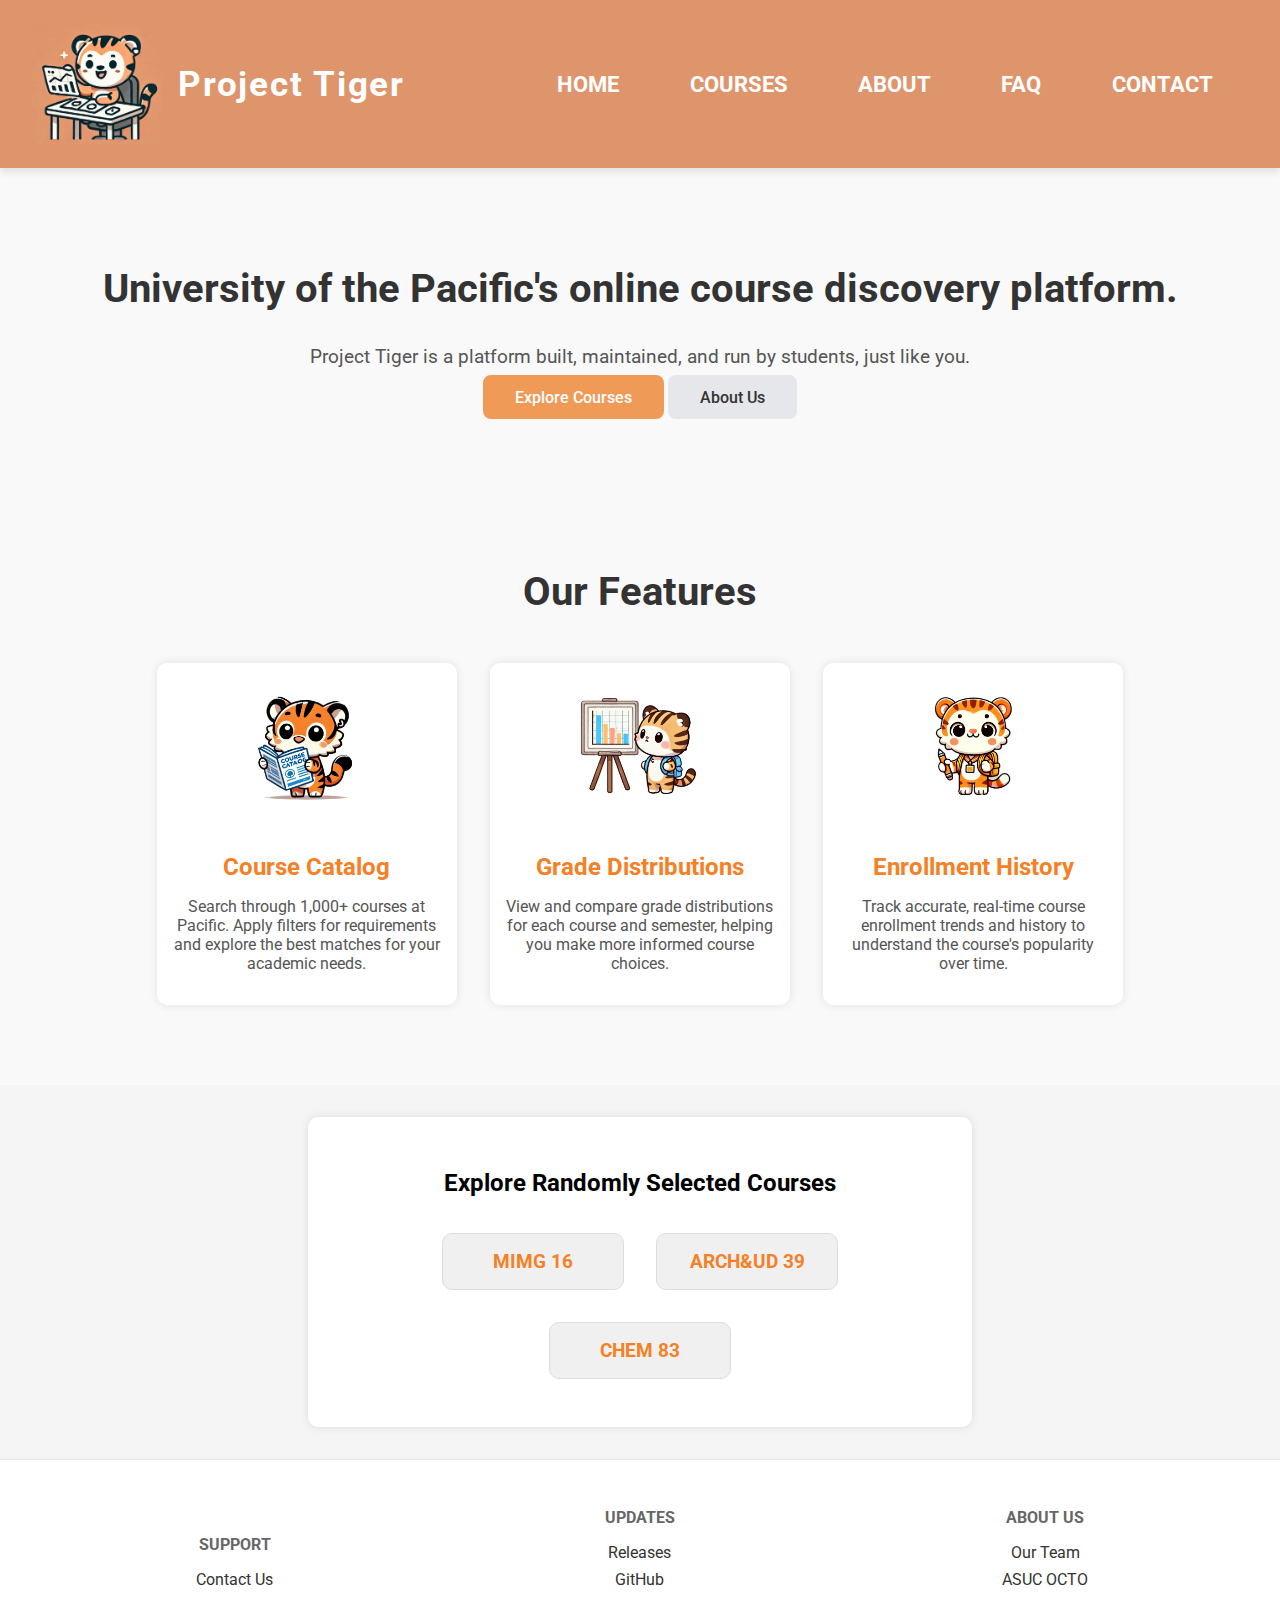
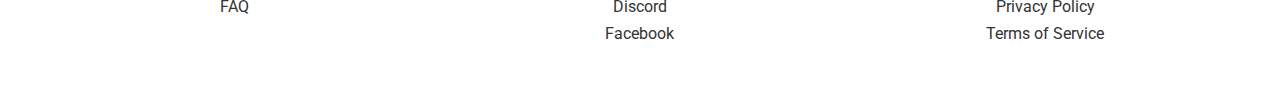
<file: index.html>
<!DOCTYPE html>
<html lang="en">

<head>
    <meta charset="UTF-8">
    <meta http-equiv="X-UA-Compatible" content="IE=edge">
    <meta name="viewport" content="width=device-width, initial-scale=1.0">
    <title>Project Tiger</title>
    <link rel="stylesheet" href="navbar.css"> <!-- Link to the navbar CSS file -->
    <link rel="stylesheet" href="footer.css">
    <style>
        
        .berkeley-section {
            padding: 4rem 2rem;
            background-color: #f9f9f9;
            text-align: center;
        }

        .berkeley-content h2 {
            font-size: 2.5rem;
            font-weight: bold;
            color: #333;
        }

        .berkeley-content p {
            font-size: 1.2rem;
            color: #555;
        }

        
        .explore-btn, .about-btn {
            padding: 0.8rem 2rem;
            border-radius: 8px;
            font-weight: 500;
            text-decoration: none;
            transition: background-color 0.3s ease;
        }

        .explore-btn {
            background-color: #f09a58;
            color: white;
        }

        .about-btn {
            background-color: #e5e7eb;
            color: #333;
        }

        .explore-btn:hover {
            background-color: #F58025;
        }

        .about-btn:hover {
            background-color: #d1d5db;
        }

        .random-courses {
            padding: 2rem;
            background-color: white;
            max-width: 600px;
            margin: 2rem auto;
            border-radius: 10px;
            box-shadow: 0 0 10px rgba(0, 0, 0, 0.1);
            text-align: center;
        }

        .random-course-item {
            display: inline-block;
            margin: 1rem;
            padding: 1rem;
            width: calc(30% - 2rem);
            background-color: #f0f0f0;
            border: 1px solid #ddd;
            border-radius: 10px;
            transition: transform 0.2s, box-shadow 0.2s;
        }

        .random-course-item:hover {
            transform: translateY(-5px);
            box-shadow: 0 4px 15px rgba(0, 0, 0, 0.1);
        }

        .random-course-title {
            font-size: 1.2rem;
            font-weight: bold;
            color: #F58025;
            text-decoration: none;
        }

        .random-course-title:hover {
            text-decoration: underline;
        }

        .features-section {
            padding: 4rem 2rem;
            background-color: #f9f9f9;
            text-align: center;
        }

        .features-section h2 {
            font-size: 2.5rem;
            font-weight: bold;
            color: #333;
            margin-bottom: 2rem;
        }

        .features-list {
            display: flex;
            justify-content: space-around;
            flex-wrap: wrap;
            max-width: 1000px;
            margin: 0 auto;
        }

        .feature-item {
            background-color: white;
            border-radius: 10px;
            padding: 1rem;
            margin: 1rem;
            width: calc(30% - 2rem);
            box-shadow: 0 0 10px rgba(0, 0, 0, 0.1);
            text-align: center;
        }

        .feature-item img {
            width: 130px;
            height: 130px;
            margin-bottom: 1rem;
        }

        .feature-item h3 {
            font-size: 1.5rem;
            font-weight: bold;
            color: #F58025;
            margin-bottom: 1rem;
        }

        .feature-item p {
            font-size: 1rem;
            color: #555;
        }

        @media (max-width: 600px) {
            .random-course-item, .feature-item {
                width: calc(45% - 2rem);
            }
        }

    </style>

    <link href="https://fonts.googleapis.com/css2?family=Roboto:wght@400;500;700&display=swap" rel="stylesheet">
</head>

<body>
    <div class="navbar">
        <div class="brand">
            <img src="logo/logo-large.png" alt="Project Tiger Logo">
            <h1>Project Tiger</h1>
        </div>
        <div class="hamburger" onclick="toggleMenu()">☰</div> <!-- Hamburger Icon -->
        <nav>
            <a href="index.html">Home</a>
            <a href="find-courses.html">Courses</a>
            <a href="about.html">About</a>
            <a href="faq.html">FAQ</a>
            <a href="contact.html">Contact</a>
        </nav>
        
    </div>

    <div class="berkeley-section">
        <div class="berkeley-content">
            <h2>University of the Pacific's online course discovery platform.</h2>
            <p>Project Tiger is a platform built, maintained, and run by students, just like you.</p>
            <a href="find-courses.html" class="explore-btn">Explore Courses</a>
            <a href="about.html" class="about-btn">About Us</a>
        </div>
    </div>

    <!-- Features Section -->
    <div class="features-section">
        <h2>Our Features</h2>
        <div class="features-list">
            <div class="feature-item">
                <img src="sprite/features/feature1.png" alt="Course Catalog Icon">
                <h3>Course Catalog</h3>
                <p>Search through 1,000+ courses at Pacific. Apply filters for requirements and explore the best matches for your academic needs.</p>
            </div>
            <div class="feature-item">
                <img src="sprite/features/feature2.png" alt="Grade Distribution Icon">
                <h3>Grade Distributions</h3>
                <p>View and compare grade distributions for each course and semester, helping you make more informed course choices.</p>
            </div>
            <div class="feature-item">
                <img src="sprite/features/feature3.png" alt="Enrollment History Icon">
                <h3>Enrollment History</h3>
                <p>Track accurate, real-time course enrollment trends and history to understand the course's popularity over time.</p>
            </div>
        </div>
    </div>

    <div class="random-courses" id="randomCoursesSection">
        <h2>Explore Randomly Selected Courses</h2>
        <div id="randomCoursesList"></div>
    </div>


    <script>
    function toggleMenu() {
        const nav = document.querySelector(".navbar nav");
        nav.classList.toggle("active");  // Toggle the 'active' class for showing/hiding menu

        // Toggle rolling animation classes for smooth transition
        if (nav.classList.contains("active")) {
            nav.style.maxHeight = nav.scrollHeight + "px";
        } else {
            nav.style.maxHeight = "0";
        }
    }
        
        async function fetchCourses() {
            try {
                const response = await fetch('./data/updated_course_data_with_grades.json');
                if (!response.ok) throw new Error('Failed to load courses');
                const courses = await response.json();
                displayRandomCourses(courses);
            } catch (error) {
                console.error('Error fetching courses:', error);
            }
        }

        function displayRandomCourses(courses) {
            const randomCoursesList = document.getElementById('randomCoursesList');
            randomCoursesList.innerHTML = '';

            const shuffled = courses.sort(() => Math.random() - 0.5).slice(0, 3);

            shuffled.forEach(course => {
                const courseItem = document.createElement('div');
                courseItem.classList.add('random-course-item');
                courseItem.innerHTML = `
                    <a class="random-course-title" 
                       href="course.html?course=${encodeURIComponent(course.course_code)}%20${encodeURIComponent(course.course_number)}">
                            ${course.course_code} ${course.course_number}
                     </a>`;
                randomCoursesList.appendChild(courseItem);
            });
        }

        window.onload = fetchCourses;

    </script>
    <footer class="custom-footer">
        <div class="footer-section">
            <h3>SUPPORT</h3>
            <ul>
                <li><a href="contact.html">Contact Us</a></li>
                <li><a href="faq.html">FAQ</a></li>
            </ul>
        </div>
    
        <div class="footer-section">
            <h3>UPDATES</h3>
            <ul>
                <li><a href="#">Releases</a></li>
                <li><a href="https://github.com/" target="_blank">GitHub</a></li>
                <li><a href="#">Discord</a></li>
                <li><a href="#">Facebook</a></li>
            </ul>
        </div>
    
        <div class="footer-section">
            <h3>ABOUT US</h3>
            <ul>
                <li><a href="about.html">Our Team</a></li>
                <li><a href="#">ASUC OCTO</a></li>
                <li><a href="privacy-policy.html">Privacy Policy</a></li>
                <li><a href="terms-of-service.html">Terms of Service</a></li>
            </ul>
        </div>
    </footer>
    
</body>

</html>
</file>
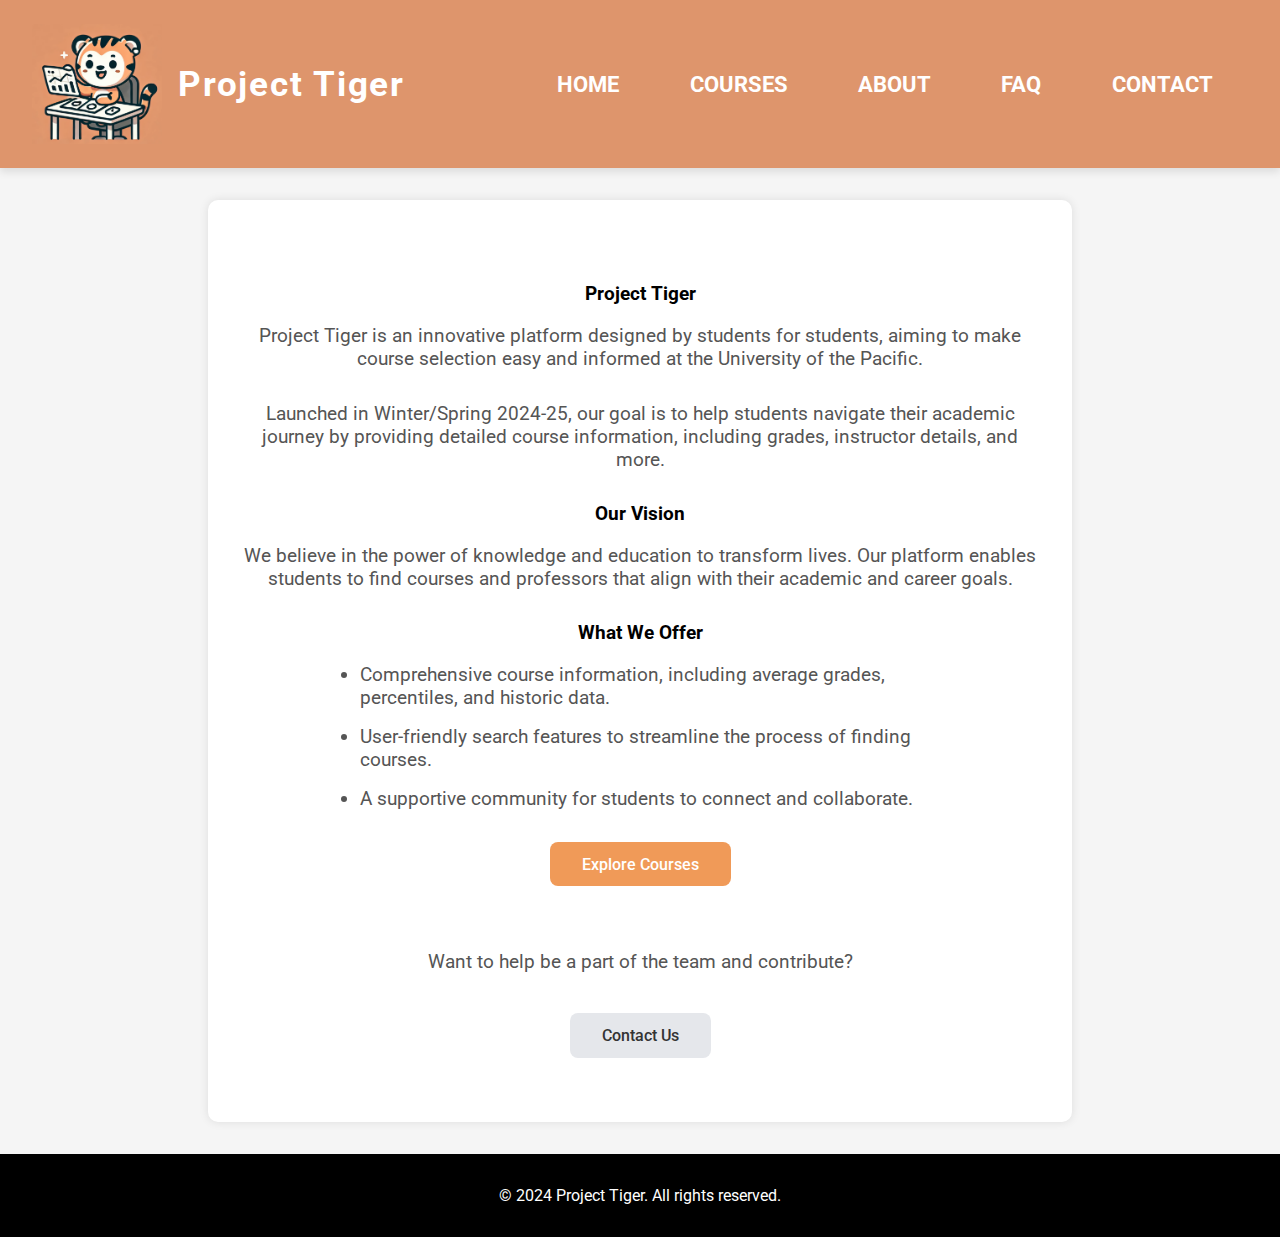
<file: about.html>
<!DOCTYPE html>
<html lang="en">

<head>
    <meta charset="UTF-8">
    <meta http-equiv="X-UA-Compatible" content="IE=edge">
    <meta name="viewport" content="width=device-width, initial-scale=1.0">
    <title>About | Project Tiger</title>
    <link rel="stylesheet" href="navbar.css"> <!-- Link to the navbar CSS file -->

    <link href="https://fonts.googleapis.com/css2?family=Roboto:wght@400;500;700&display=swap" rel="stylesheet">
    <link rel="stylesheet" href="navbar.css"> <!-- Keep navbar consistent CSS file -->

    <style>
        .about-section {
            padding: 4rem 2rem;
            text-align: center;
            background-color: white;
            max-width: 800px;
            margin: 2rem auto;
            box-shadow: 0 0 10px rgba(0, 0, 0, 0.1);
            border-radius: 10px;
        }

        .about-section h2 {
            font-size: 2.5rem;
            font-weight: bold;
            color: #333;
            margin-bottom: 1rem;
        }

        .about-section p {
            font-size: 1.2rem;
            color: #555;
            margin-bottom: 2rem;
        }

        .about-section ul {
            text-align: left;
            margin: 0 auto;
            max-width: 600px;
            font-size: 1.2rem;
            color: #555;
        }

        .about-section ul li {
            margin-bottom: 1rem;
        }

        .explore-section, .contribute-section {
            margin-top: 2rem;
            text-align: center;
        }

        .explore-btn, .contact-btn {
            padding: 0.8rem 2rem;
            border-radius: 8px;
            font-weight: 500;
            text-decoration: none;
            transition: background-color 0.3s ease;
            display: inline-block;
        }

        .explore-btn {
            background-color: #f09a58;
            color: white;
            margin-bottom: 2rem;
        }

        .explore-btn:hover {
            background-color: #F58025;
        }

        .contact-btn {
            background-color: #e5e7eb;
            color: #333;
            margin-top: 0.5rem;
        }

        .contact-btn:hover {
            background-color: #d1d5db;
        }

        .footer {
            background-color: #000;
            color: white;
            text-align: center;
            padding: 1rem;
            margin-top: 2rem;
        }

        @media (max-width: 768px) {
            .about-section {
                padding: 2rem 1rem;
            }
        }

        @media (max-width: 480px) {
            .navbar h1 {
                font-size: 1.5rem;
            }
        }
    </style>
</head>

<body>

    <div class="navbar">
        <div class="brand">
            <img src="logo/logo-large.png" alt="Project Tiger Logo">
            <h1>Project Tiger</h1>
        </div>
        <div class="hamburger" onclick="toggleMenu()">☰</div> <!-- Hamburger Icon -->
        <nav>
            <a href="index.html">Home</a>
            <a href="find-courses.html">Courses</a>
            <a href="about.html">About</a>
            <a href="faq.html">FAQ</a>
            <a href="contact.html">Contact</a>
        </nav>
    </div>

    <div class="about-section">
        <h3>Project Tiger</h3>
        <p>Project Tiger is an innovative platform designed by students for students, aiming to make course selection easy and informed at the University of the Pacific.</p>
        <p>Launched in Winter/Spring 2024-25, our goal is to help students navigate their academic journey by providing detailed course information, including grades, instructor details, and more.</p>

        <h3>Our Vision</h3>
        <p>We believe in the power of knowledge and education to transform lives. Our platform enables students to find courses and professors that align with their academic and career goals.</p>

        <h3>What We Offer</h3>
        <ul>
            <li>Comprehensive course information, including average grades, percentiles, and historic data.</li>
            <li>User-friendly search features to streamline the process of finding courses.</li>
            <li>A supportive community for students to connect and collaborate.</li>
        </ul>

        <div class="explore-section">
            <a href="find-courses.html" class="explore-btn">Explore Courses</a>
        </div>

        <div class="contribute-section">
            <p>Want to help be a part of the team and contribute?</p>
            <a href="contact.html" class="contact-btn">Contact Us</a>
        </div>
    </div>


    <script>
        function toggleMenu() {
    const nav = document.querySelector(".navbar nav");
    const overlay = document.querySelector(".overlay");

    nav.classList.toggle("active");
    overlay.classList.toggle("active");
}
    </script>

    <div class="footer">
        <p>&copy; 2024 Project Tiger. All rights reserved.</p>
    </div>

</body>

</html>
</file>
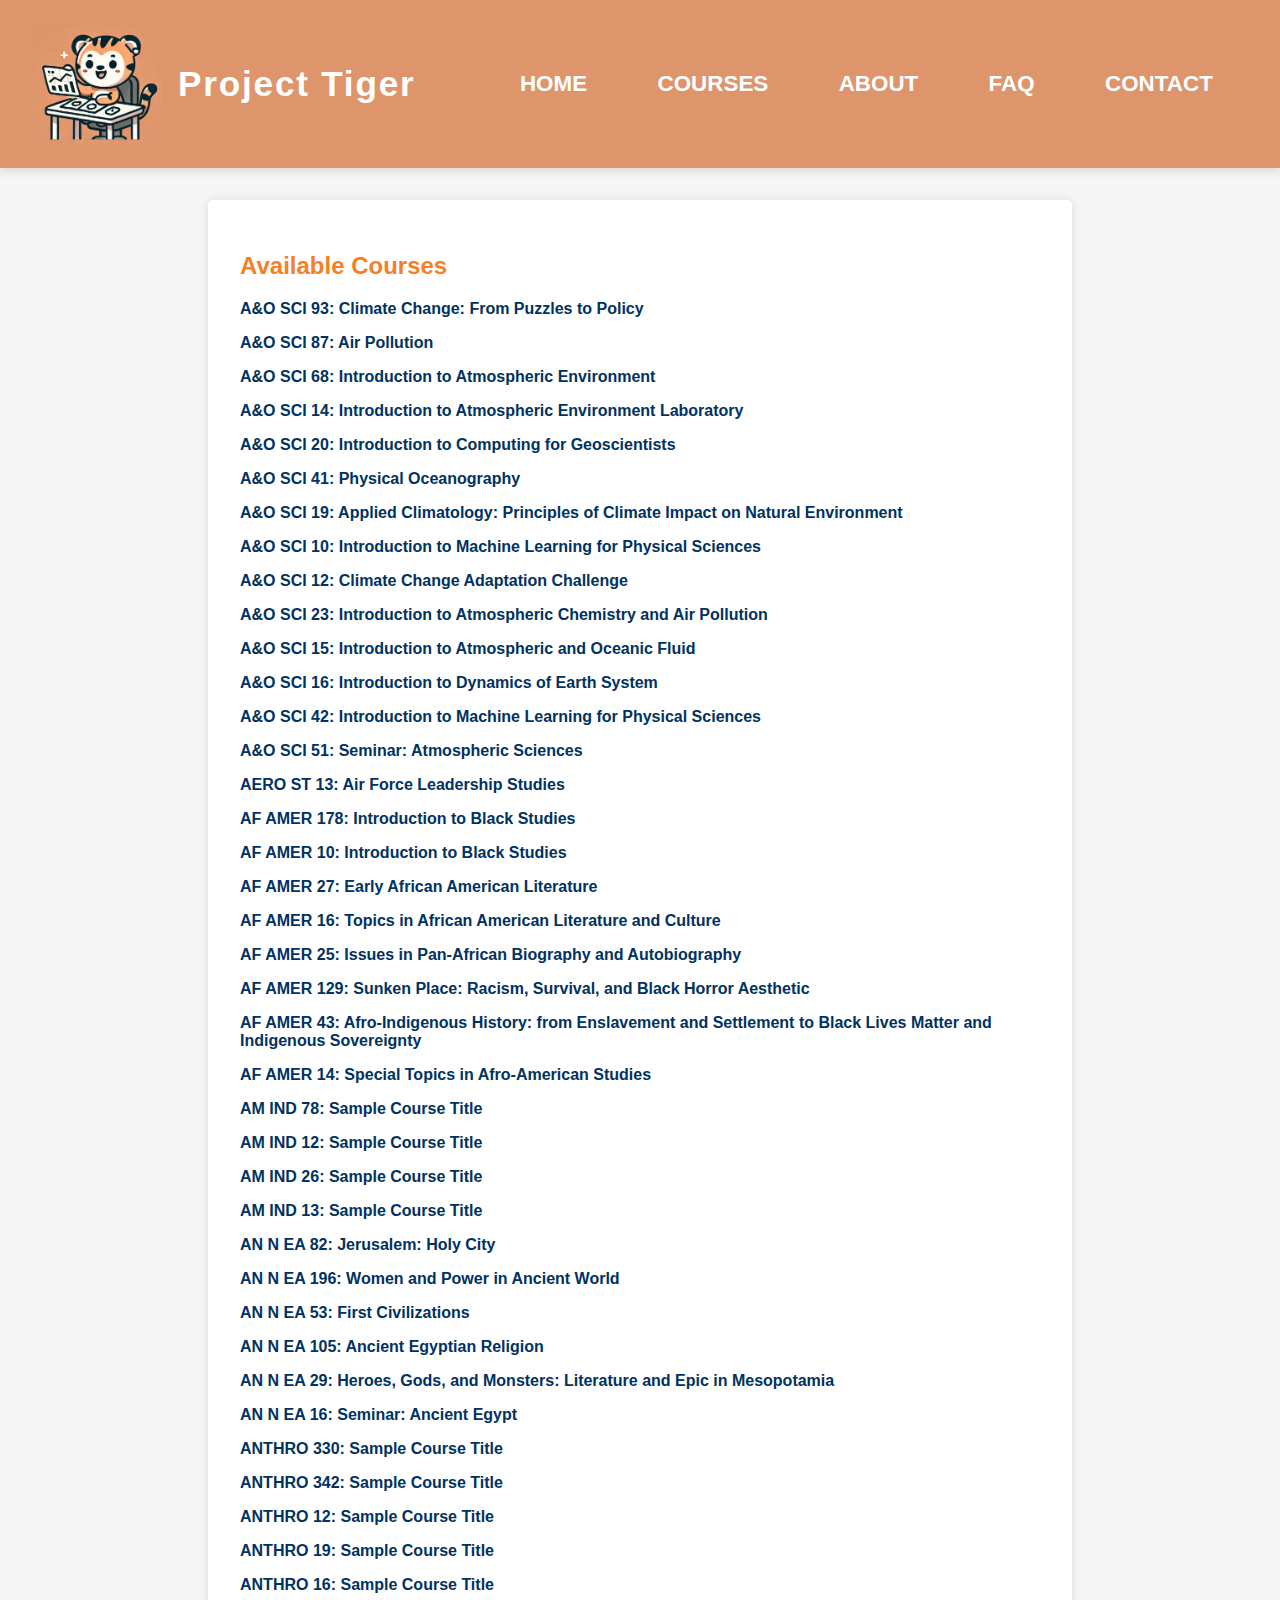
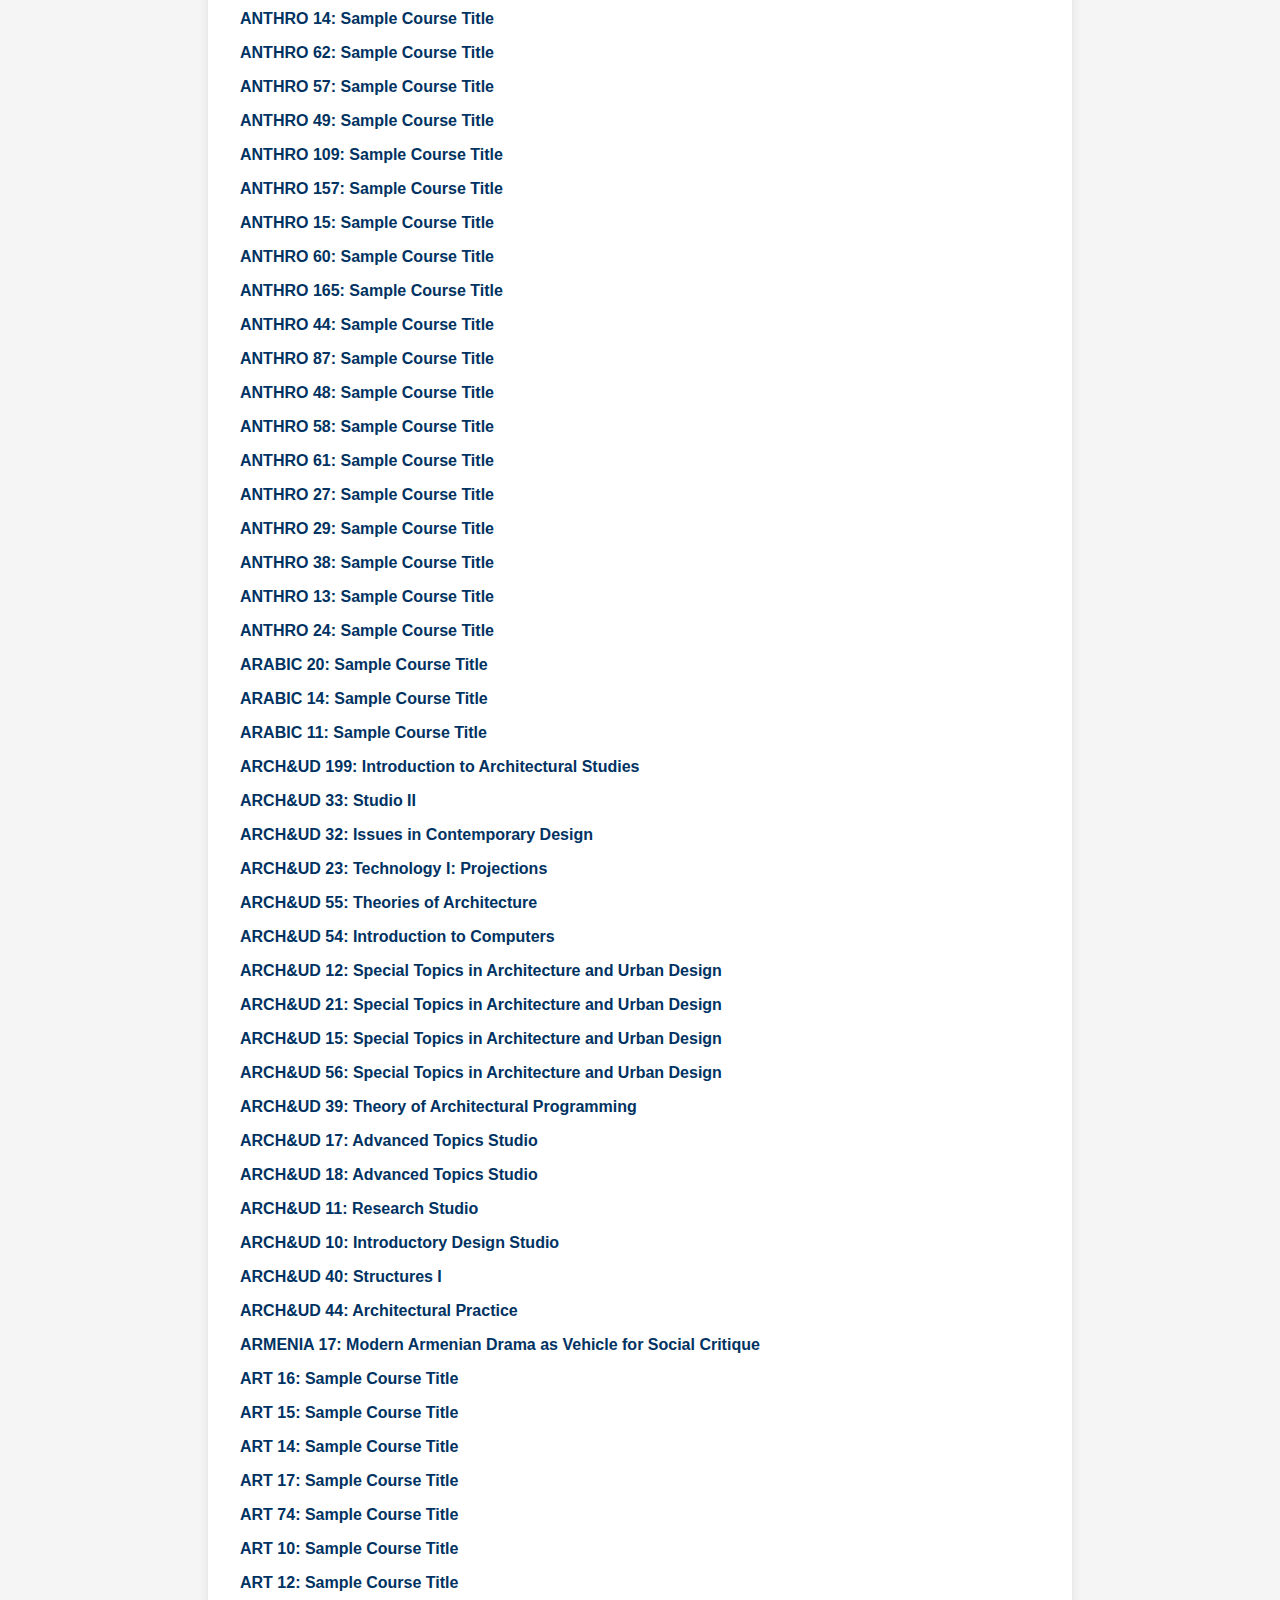
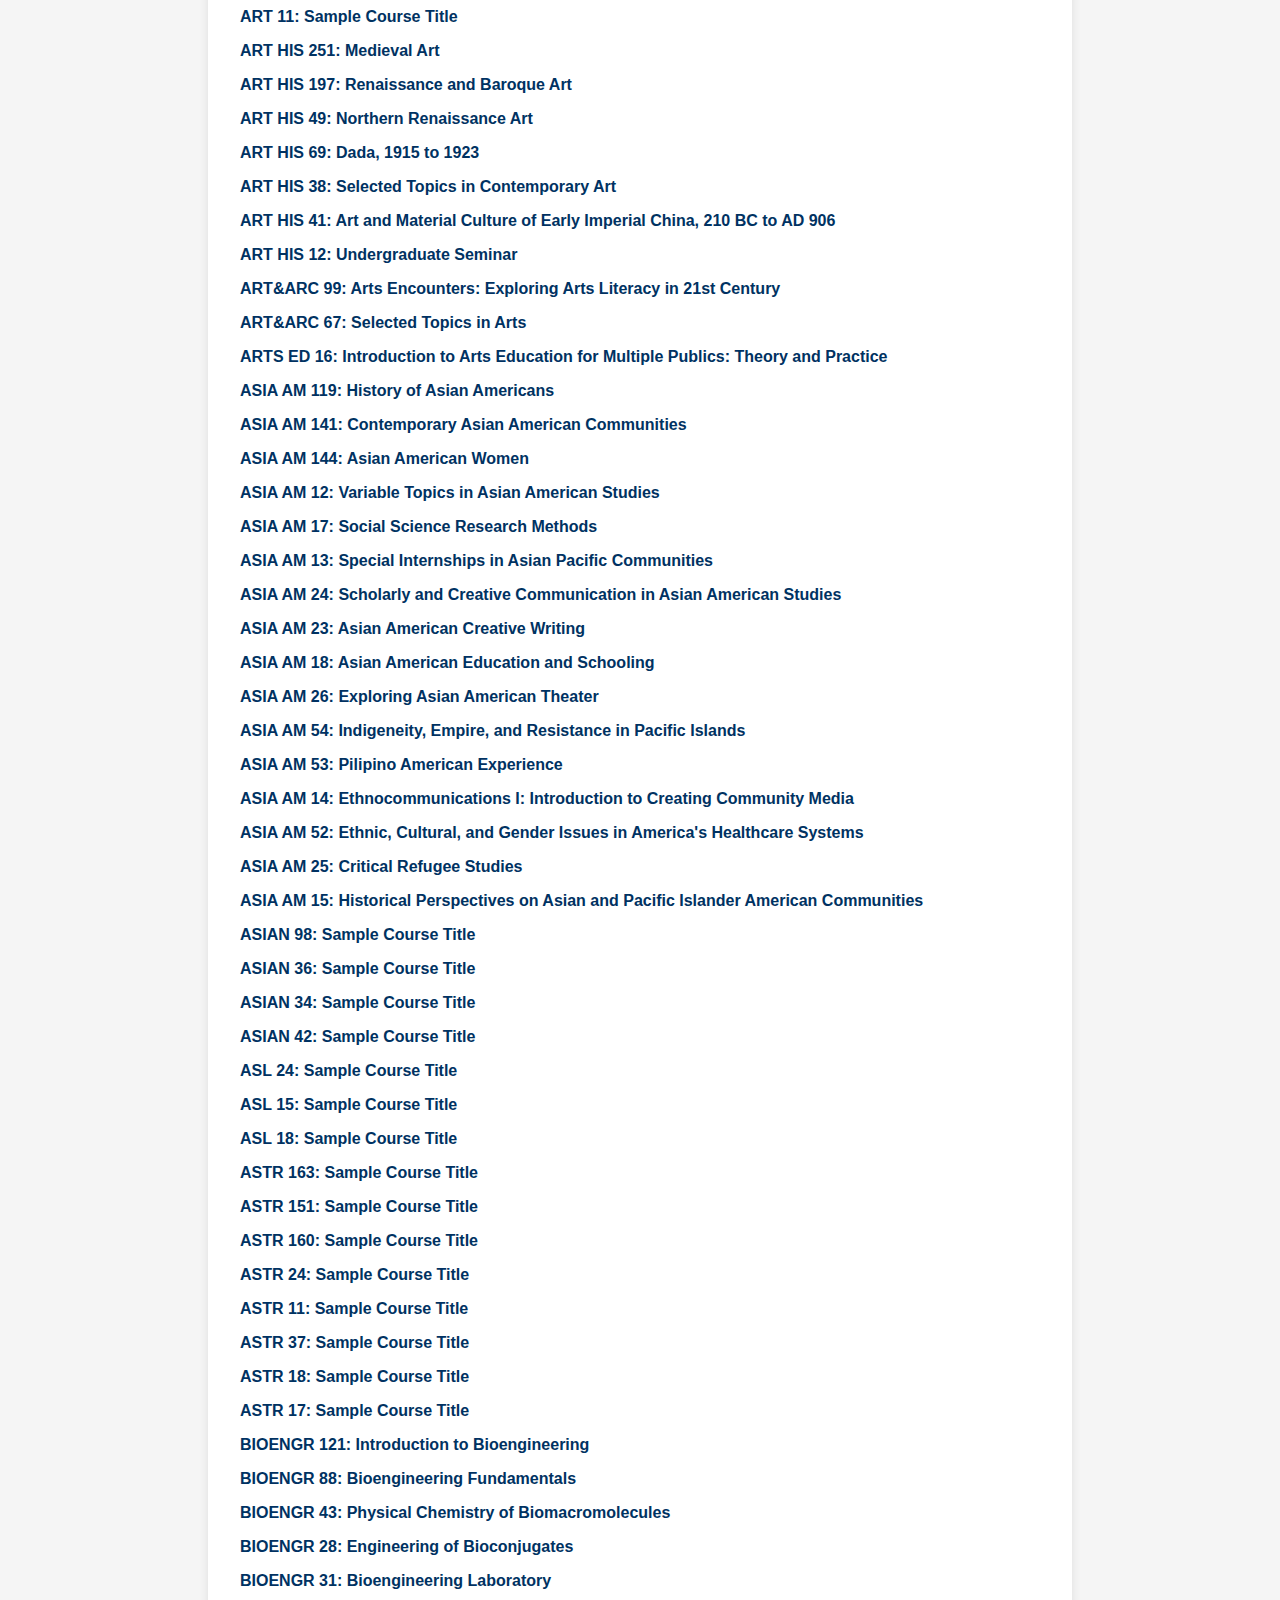
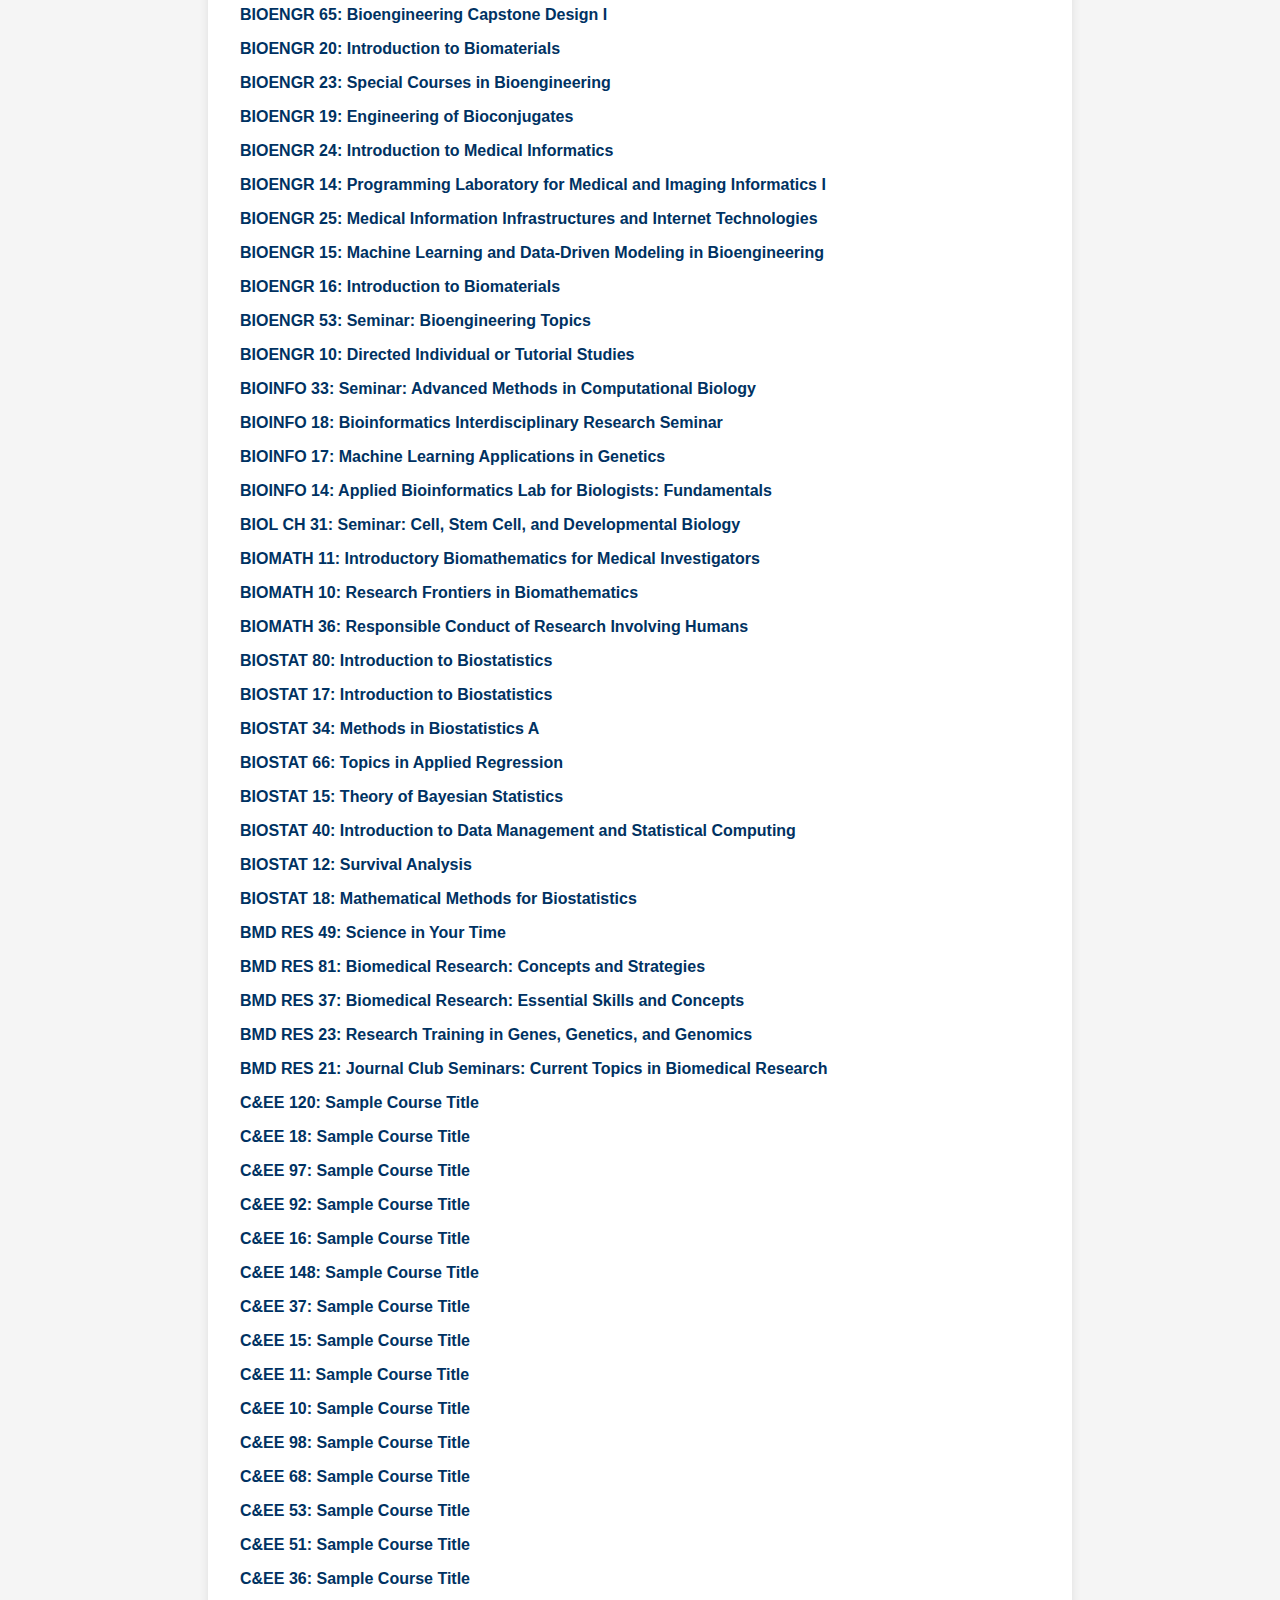
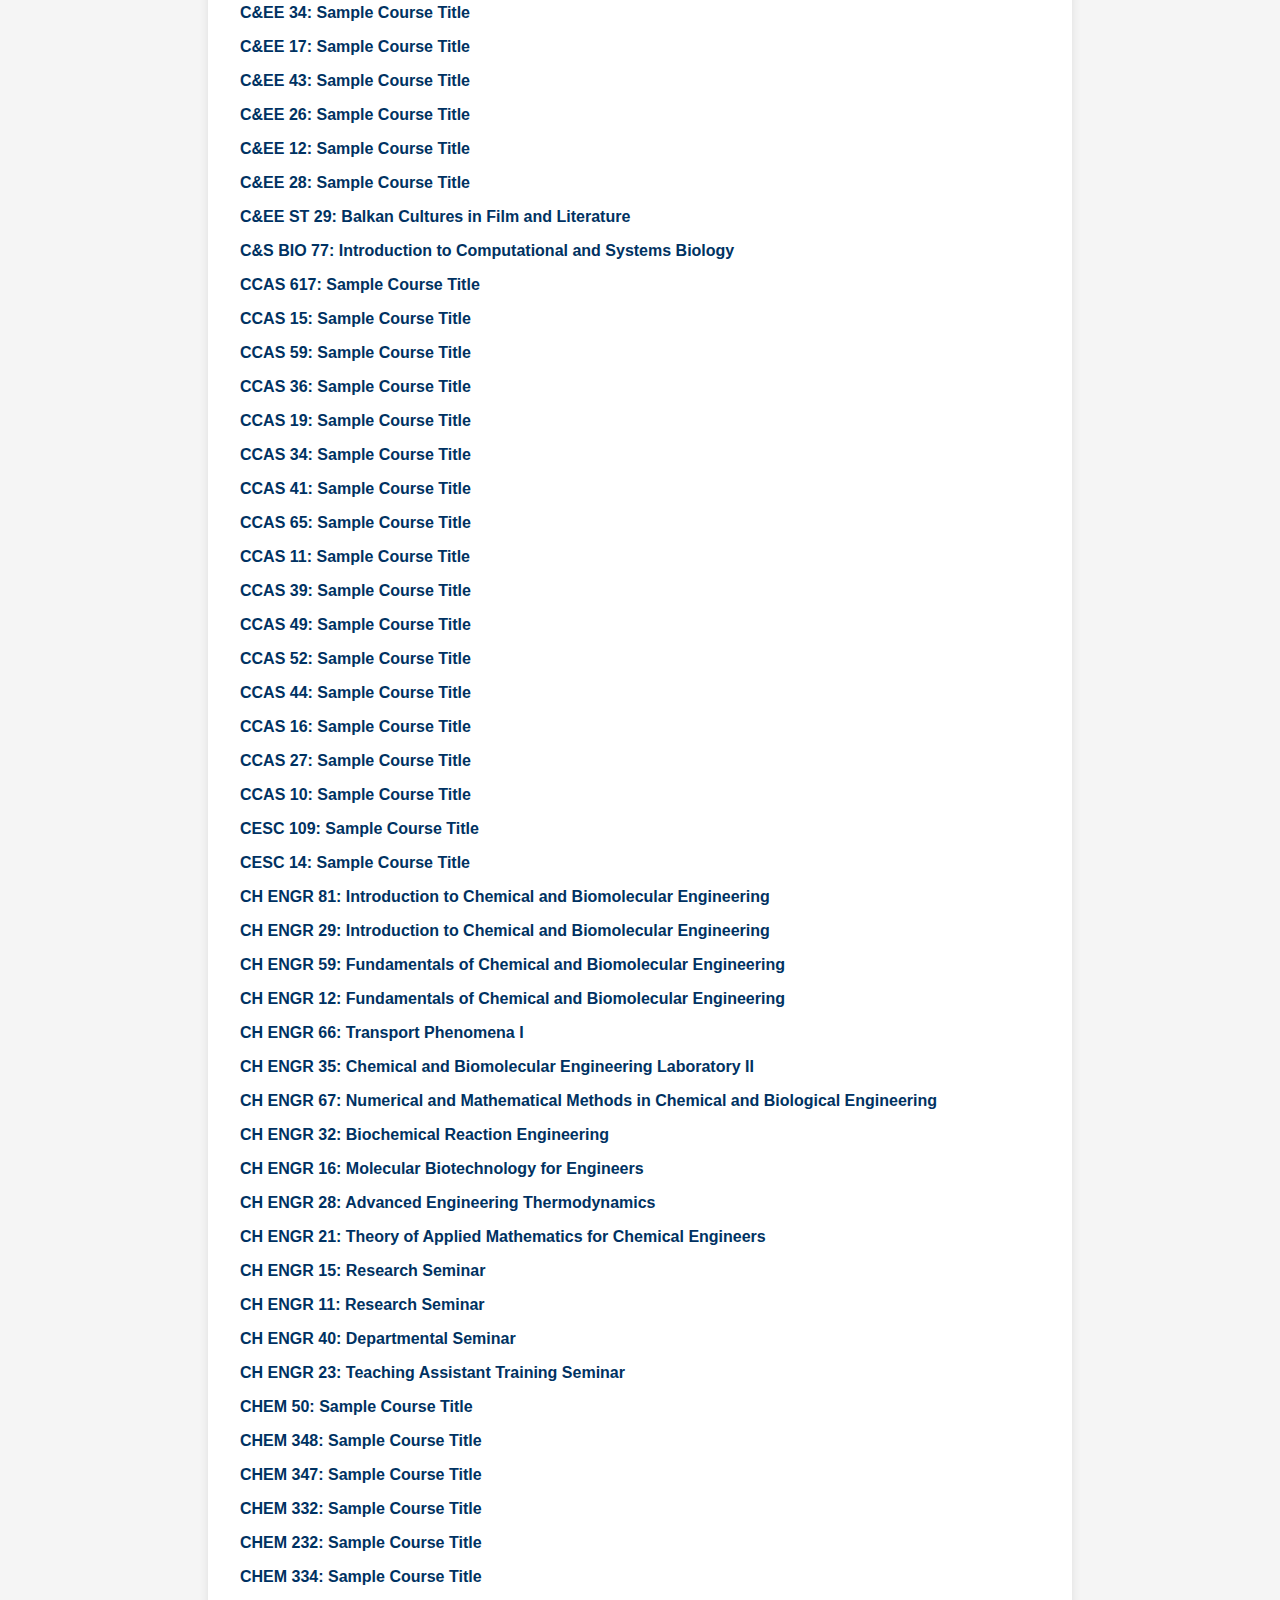
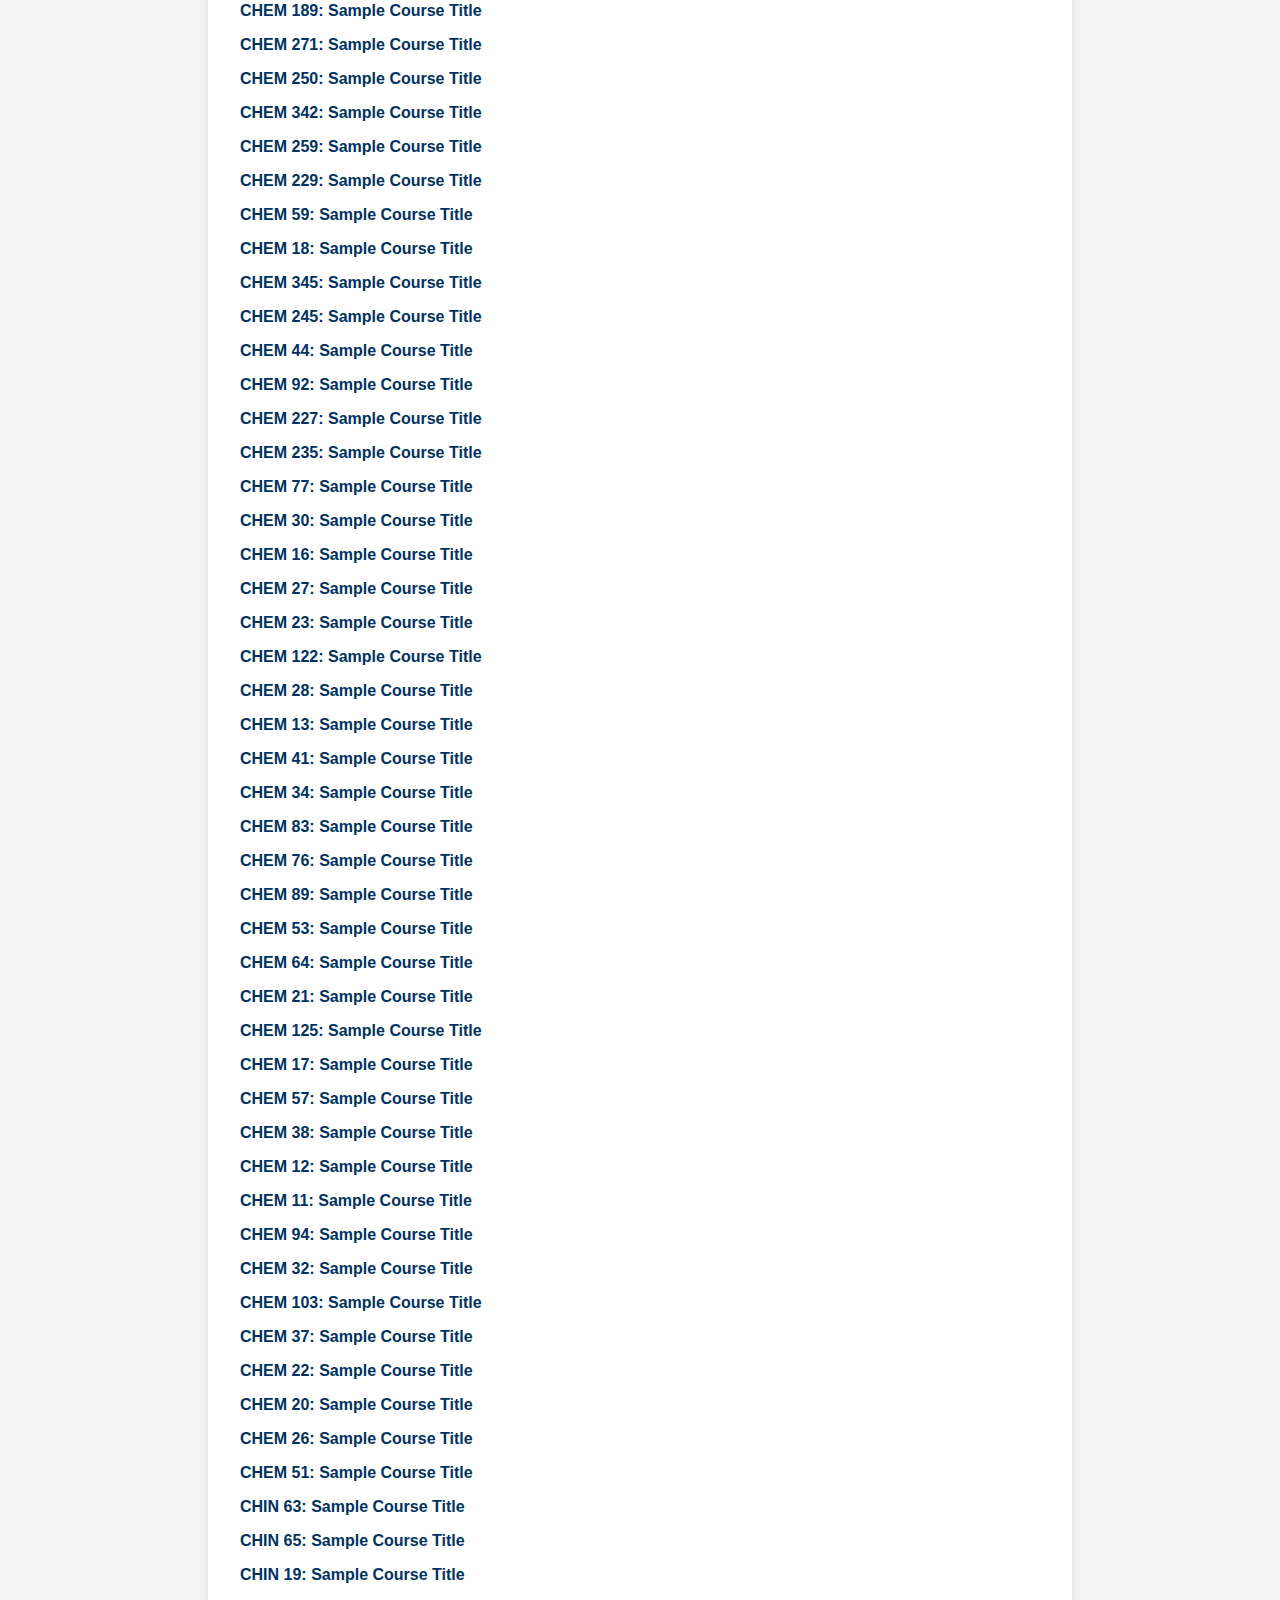
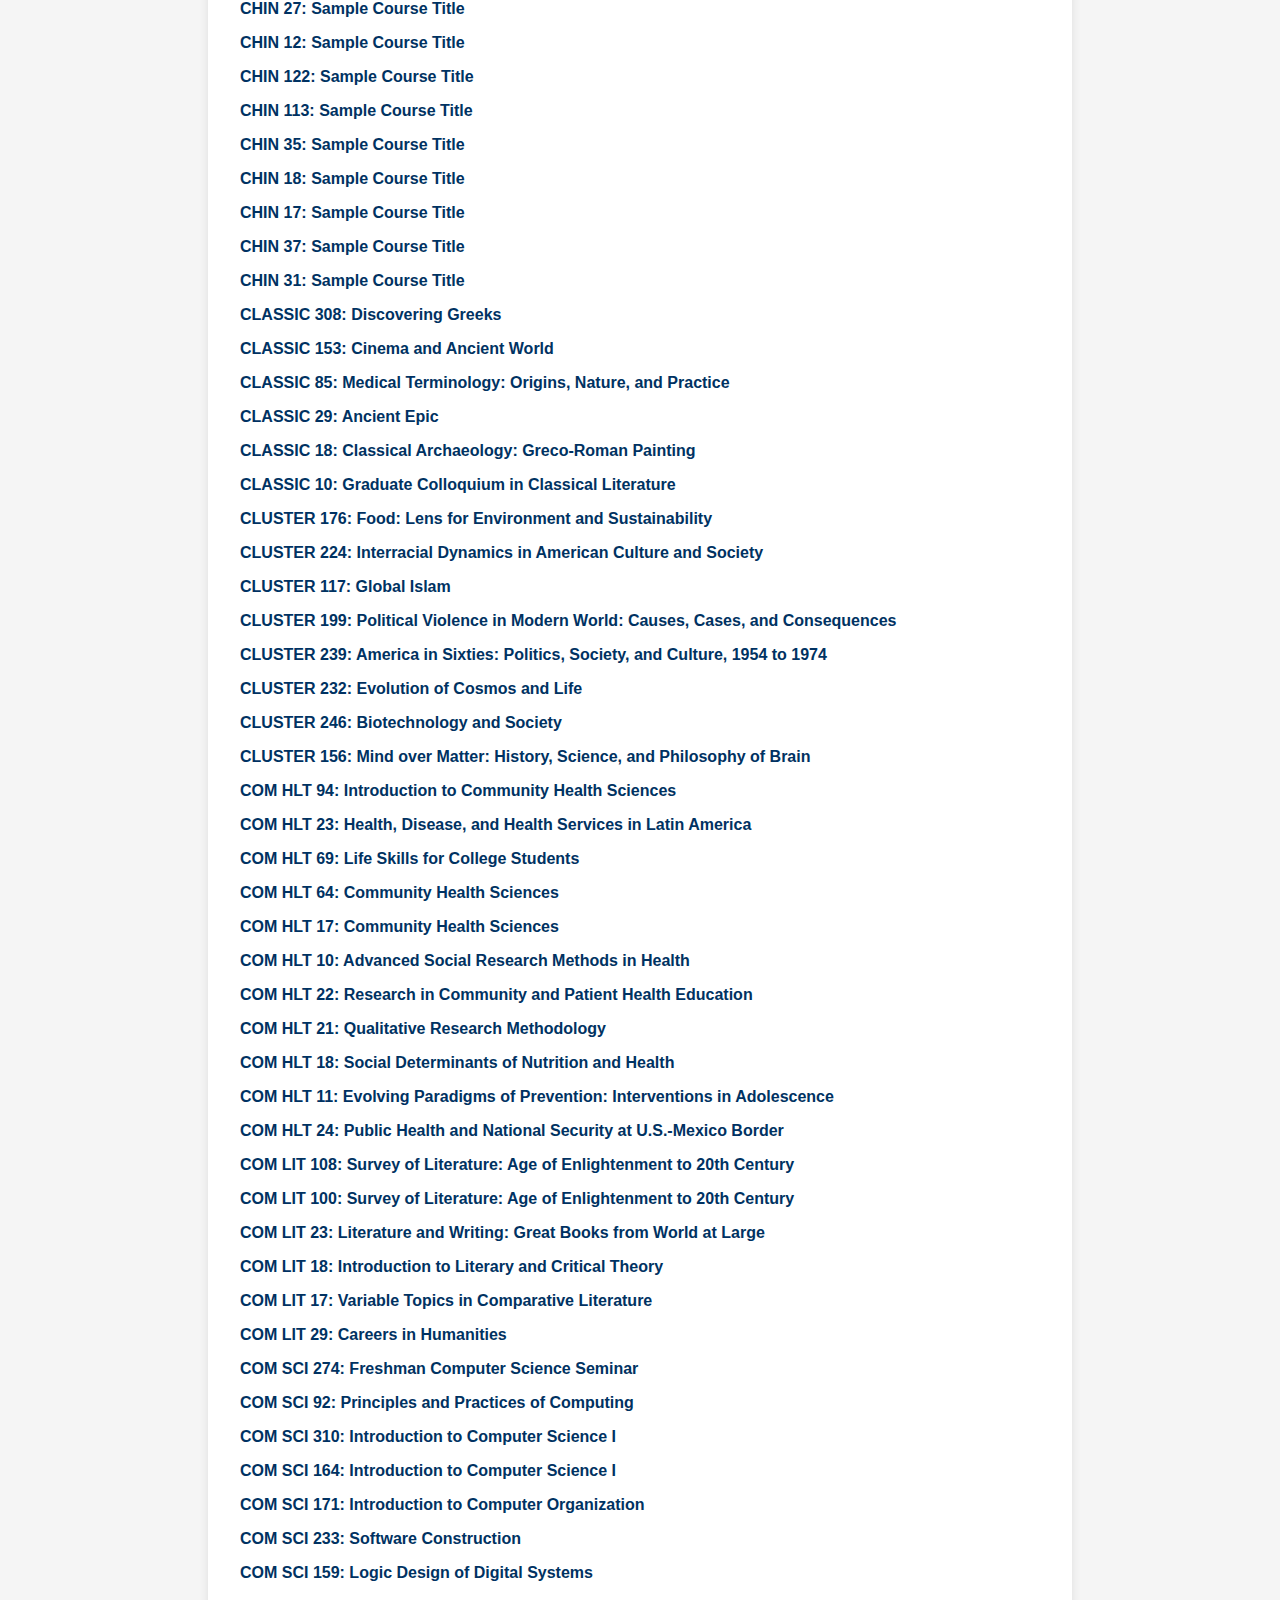
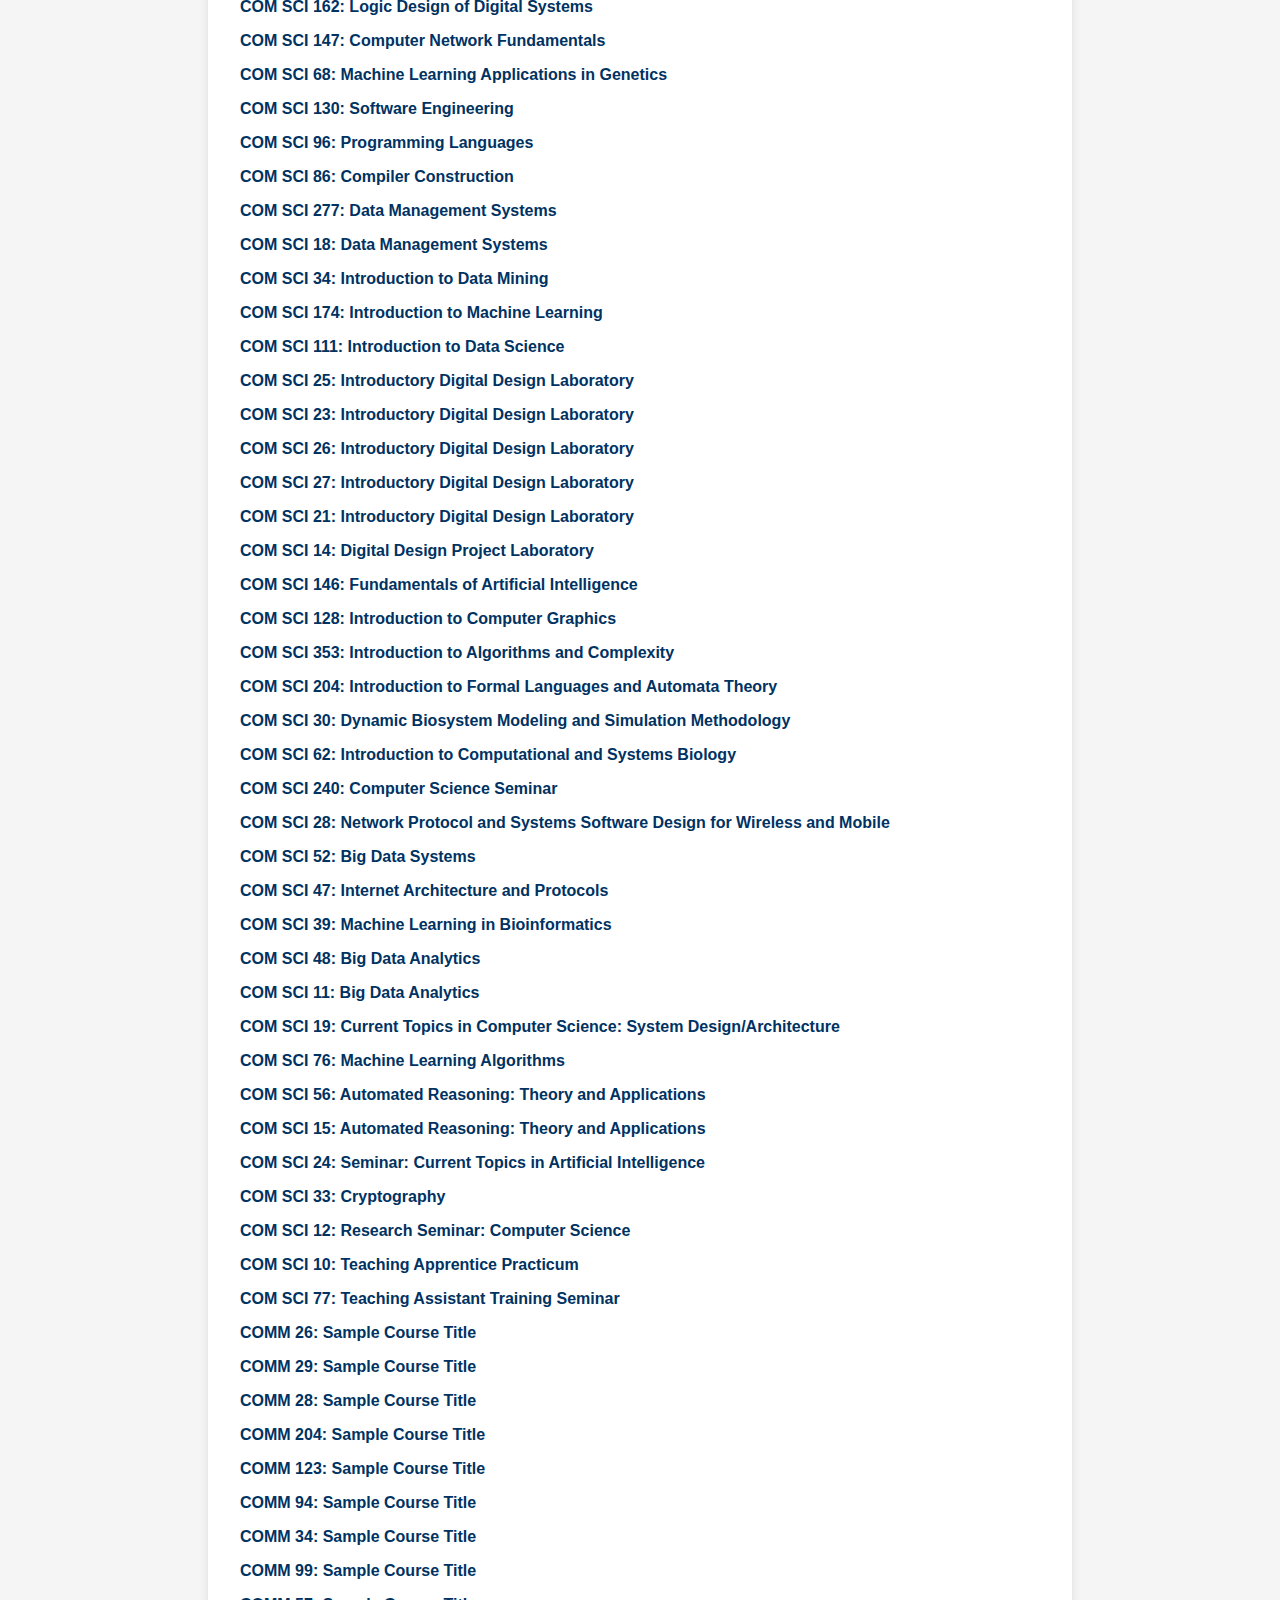
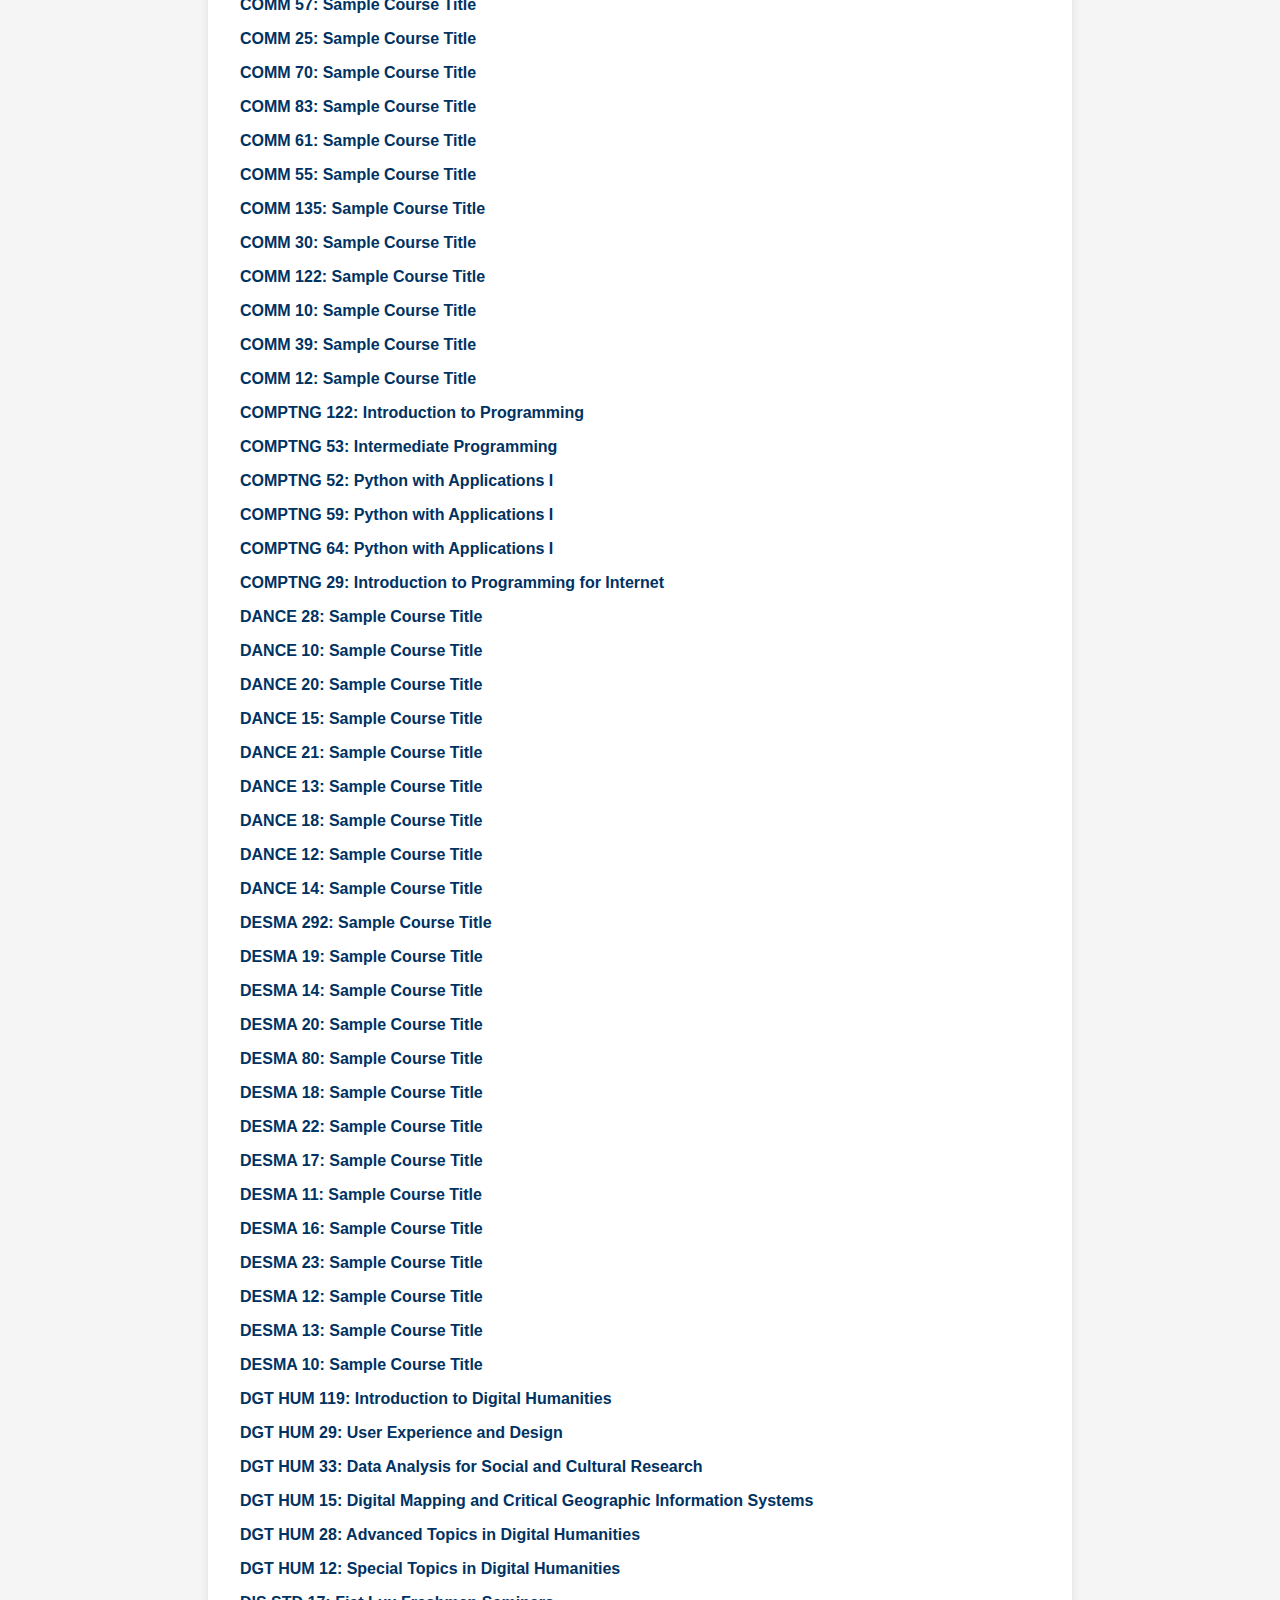
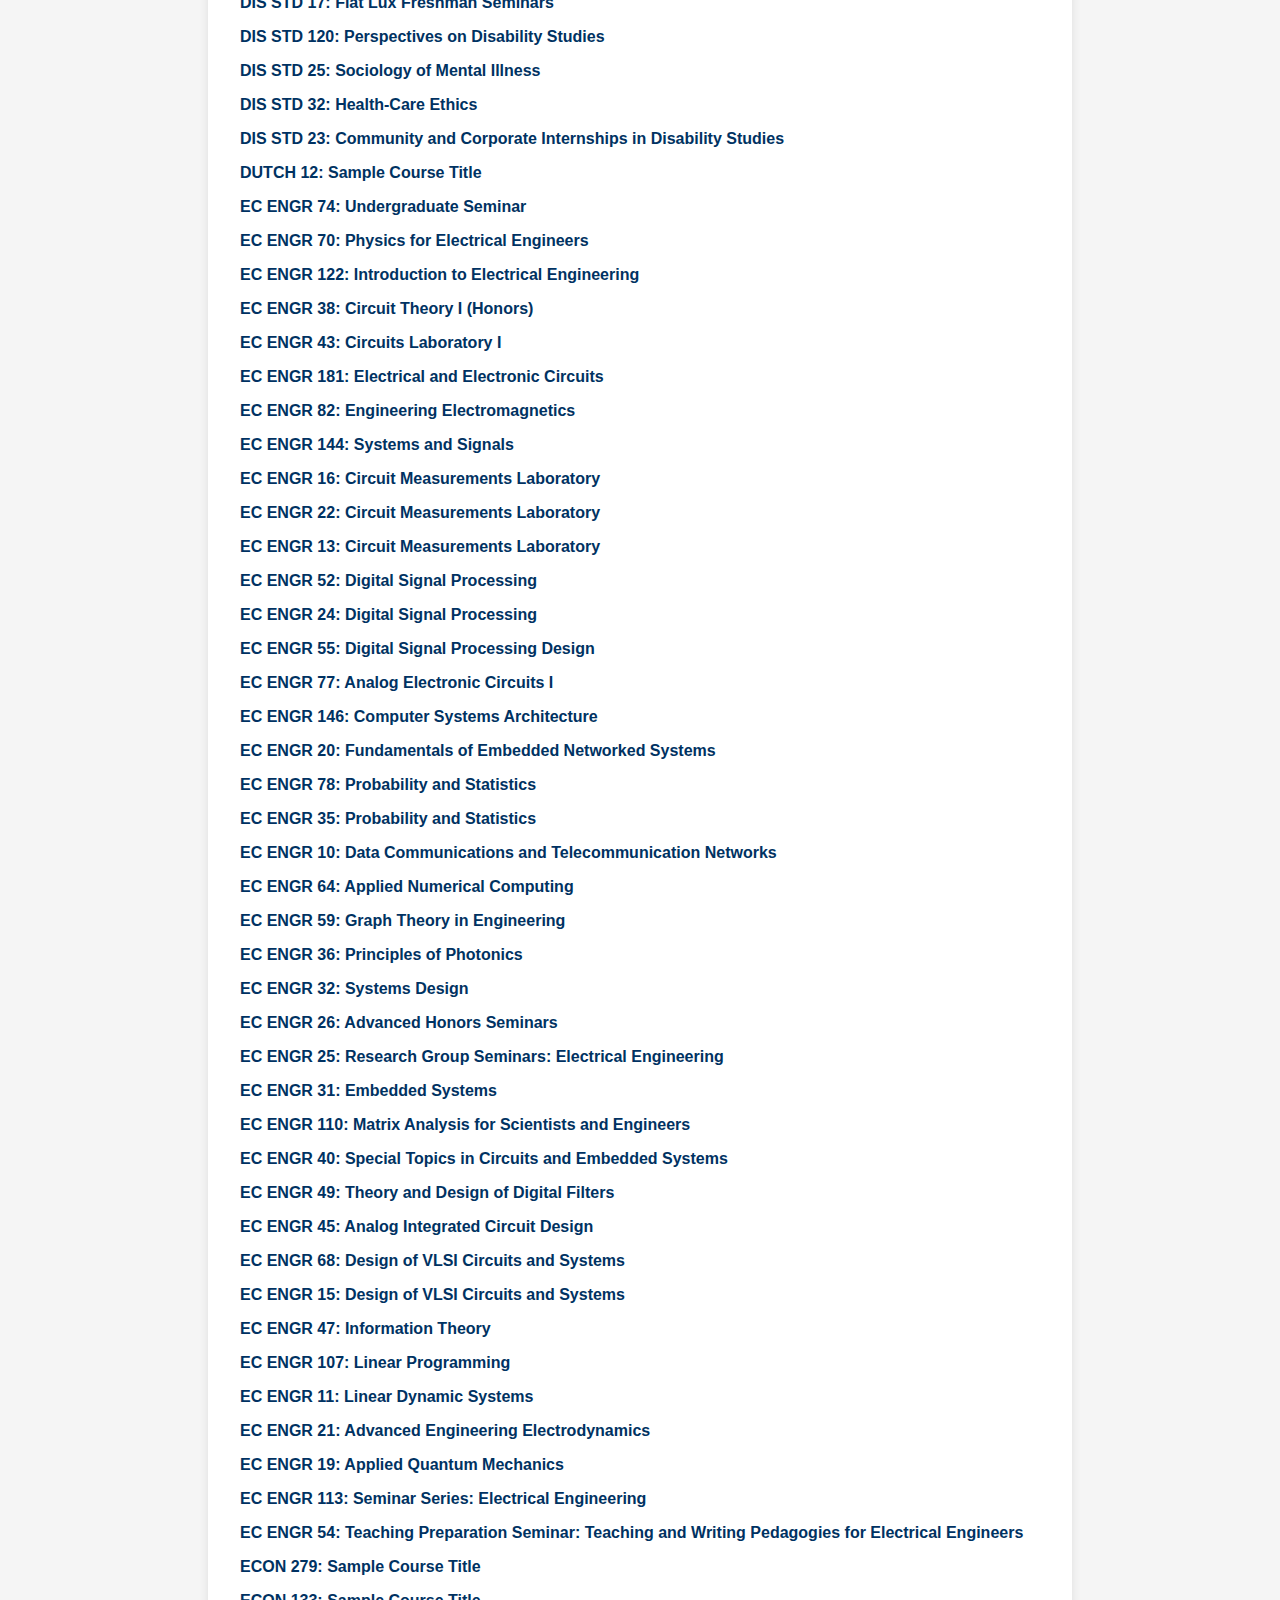
<file: courses-list.html>
<!DOCTYPE html>
<html lang="en">
<head>
    <meta charset="UTF-8">
    <meta http-equiv="X-UA-Compatible" content="IE=edge">
    <meta name="viewport" content="width=device-width, initial-scale=1.0">
    <title>Course List - Project Tiger</title>
    
    <link rel="stylesheet" href="navbar.css"> <!-- keep navbar consistent CSS file -->

    <style>
        body, html {
            margin: 0;
            padding: 0;
            font-family: Arial, sans-serif;
            background-color: #f5f5f5;
            color: #333;
        }
        .course-list {
            max-width: 800px;
            margin: 2rem auto;
            background-color: white;
            padding: 2rem;
            box-shadow: 0 0 10px rgba(0, 0, 0, 0.1);
            border-radius: 5px;
        }

        .course-list h2 {
            color: #F58025;
        }

        .course-list ul {
            list-style-type: none;
            padding: 0;
        }

        .course-list li {
            margin-bottom: 1rem;
        }

        .course-list a {
            color: #003262;
            text-decoration: none;
            font-weight: bold;
        }

        .course-list a:hover {
            color: #F58025;
        }

        .footer {
            background-color: #000;
            color: #FFF;
            text-align: center;
            padding: 1rem;
        }
    </style>
    <link href="https://fonts.googleapis.com/css2?family=Roboto:wght@400;500;700&display=swap" rel="stylesheet">
</head>
<body>
    <div class="navbar">
        <div class="brand">
            <img src="logo/logo-large.png" alt="Project Tiger Logo">
            <h1>Project Tiger</h1>
        </div>
        <nav>
            <a href="index.html">Home</a>
            <a href="find-courses.html">Courses</a>
            <a href="about.html">About</a>
            <a href="faq.html">FAQ</a>
            <a href="contact.html">Contact</a>
        </nav>
    </div>

    <div class="course-list">
        <h2>Available Courses</h2>
        <ul id="courseList"></ul>
    </div>

    <script>
        async function loadCourses() {
            try {
                const response = await fetch('data/updated_course_data_with_grades.json');
                const courses = await response.json();
                const courseList = document.getElementById('courseList');

                // Dynamically populate the course list
                courses.forEach(course => {
                    const courseLink = document.createElement('li');
                    courseLink.innerHTML = `
                        <a href="course.html?course=${encodeURIComponent(course.course_code)}%20${encodeURIComponent(course.course_number)}">
                            ${course.course_code} ${course.course_number}: ${course.course_title}
                        </a>`;
                    courseList.appendChild(courseLink);
                });
            } catch (error) {
                console.error('Error loading courses:', error);
            }
        }

        window.onload = loadCourses;
    </script>
</body>
</html>
</file>
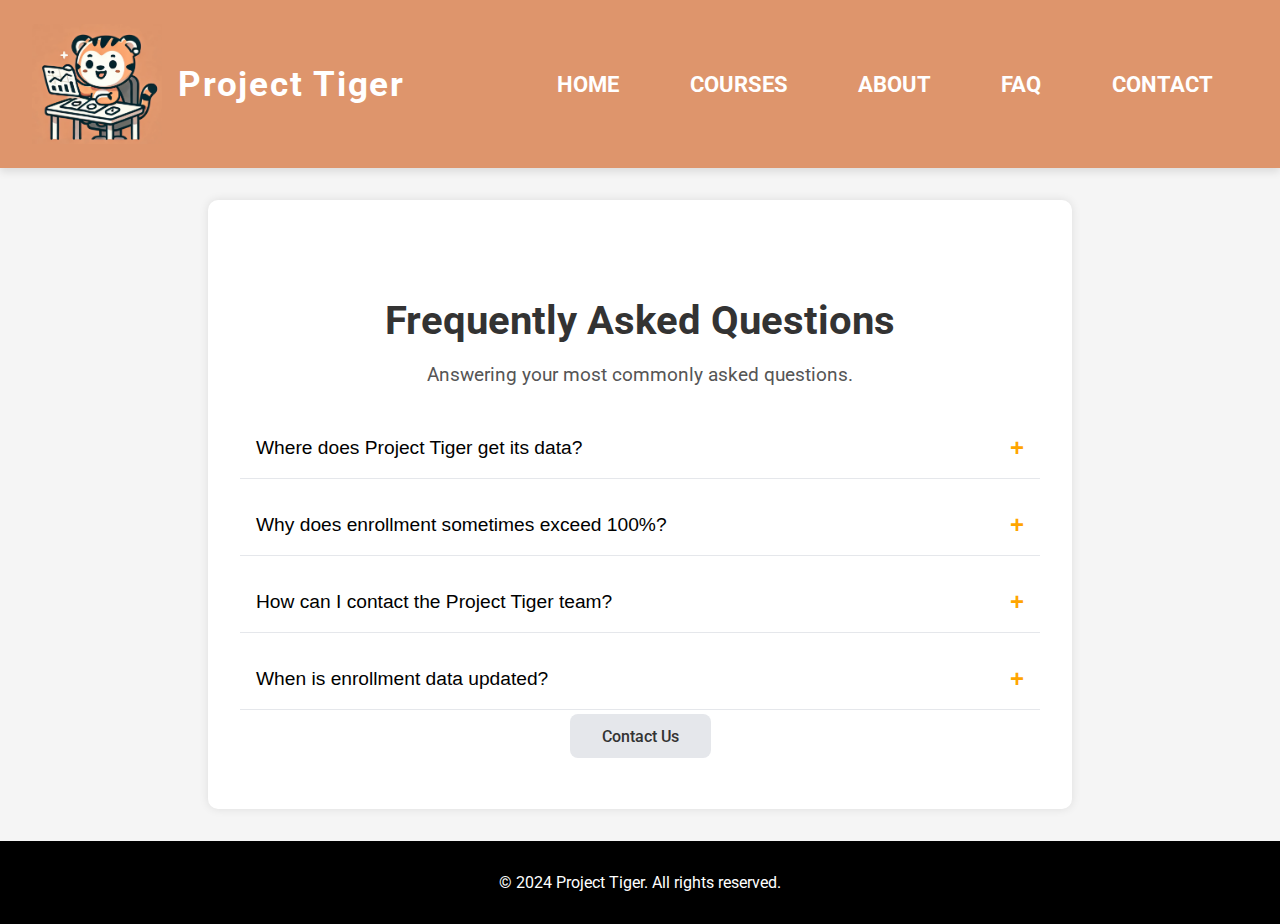
<file: faq.html>
<!DOCTYPE html>
<html lang="en">

<head>
    <meta charset="UTF-8">
    <meta http-equiv="X-UA-Compatible" content="IE=edge">
    <meta name="viewport" content="width=device-width, initial-scale=1.0">
    <title>FAQ - Project Tiger</title>

    <link rel="stylesheet" href="navbar.css"> <!-- Link to the navbar CSS file -->
    <link href="https://fonts.googleapis.com/css2?family=Roboto:wght@400;500;700&display=swap" rel="stylesheet">

    <style>
        .faq-section {
            padding: 4rem 2rem;
            text-align: center;
            background-color: white;
            max-width: 800px;
            margin: 2rem auto;
            box-shadow: 0 0 10px rgba(0, 0, 0, 0.1);
            border-radius: 10px;
        }

        .faq-section h2 {
            font-size: 2.5rem;
            font-weight: bold;
            color: #333;
            margin-bottom: 1rem;
        }

        .faq-section p {
            font-size: 1.2rem;
            color: #555;
            margin-bottom: 2rem;
        }

        .faq-item {
            margin: 1rem 0;
            border-bottom: 1px solid #e5e7eb;
        }

        .faq-item button {
            width: 100%;
            text-align: left;
            padding: 1rem;
            font-size: 1.2rem;
            background: none;
            border: none;
            outline: none;
            cursor: pointer;
            display: flex;
            justify-content: space-between;
            align-items: center;
            font-weight: 500;
        }

        .faq-item button:hover {
            background-color: #f0f0f0;
        }

        .faq-item button span {
            color: orange; /* Bright orange color */
            font-weight: bold;
            font-size: 1.5rem;
            transition: color 0.3s ease;
        }

        .faq-item button:hover span {
            color: darkorange; /* Slightly darker on hover */
        }

        .faq-item .content {
            max-height: 0;
            overflow: hidden;
            transition: max-height 0.3s ease;
            padding: 0 1rem;
        }

        .faq-item.active .content {
            max-height: 150px; /* Adjust based on content */
            margin-top: 0.5rem;
        }

        .contact-btn {
            padding: 0.8rem 2rem;
            background-color: #e5e7eb;
            color: #333;
            border-radius: 8px;
            font-weight: 500;
            text-decoration: none;
            transition: background-color 0.3s ease;
            margin-top: 1rem;
        }

        .contact-btn:hover {
            background-color: #d1d5db;
        }

        .footer {
            background-color: #000;
            color: white;
            text-align: center;
            padding: 1rem;
            margin-top: 2rem;
        }

        @media (max-width: 768px) {
            .faq-section {
                padding: 2rem 1rem;
            }
        }
    </style>
</head>

<body>

    <div class="navbar">
        <div class="brand">
            <img src="logo/logo-large.png" alt="Project Tiger Logo">
            <h1>Project Tiger</h1>
        </div>
        <div class="hamburger" onclick="toggleMenu()">☰</div> <!-- Hamburger Icon -->
        <nav>
            <a href="index.html">Home</a>
            <a href="find-courses.html">Courses</a>
            <a href="about.html">About</a>
            <a href="faq.html">FAQ</a>
            <a href="contact.html">Contact</a>
        </nav>
    </div>

    <div class="faq-section">
        <h2>Frequently Asked Questions</h2>
        <p>Answering your most commonly asked questions.</p>

        <div class="faq-item">
            <button onclick="toggleFaq(this)">Where does Project Tiger get its data? <span>+</span></button>
            <div class="content">
                <p>We request historic data from the University of The Pacific's Registrar.</p>
            </div>
        </div>

        <div class="faq-item">
            <button onclick="toggleFaq(this)">Why does enrollment sometimes exceed 100%? <span>+</span></button>
            <div class="content">
                <p>This can happen due to overlapping enrollment periods or temporary over-enrollment allowances.</p>
            </div>
        </div>

        <div class="faq-item">
            <button onclick="toggleFaq(this)">How can I contact the Project Tiger team? <span>+</span></button>
            <div class="content">
                <p>You can reach out via our contact form or email us at support@projecttiger.edu.</p>
            </div>
        </div>

        <div class="faq-item">
            <button onclick="toggleFaq(this)">When is enrollment data updated? <span>+</span></button>
            <div class="content">
                <p>Data is refreshed every 24 hours during the registration period.</p>
            </div>
        </div>

        <a href="contact.html" class="contact-btn">Contact Us</a>
    </div>

    <div class="footer">
        <p>&copy; 2024 Project Tiger. All rights reserved.</p>
    </div>

    <script>
        function toggleFaq(button) {
            const faqItem = button.parentElement;
            faqItem.classList.toggle('active');
            const span = button.querySelector('span');
            span.textContent = faqItem.classList.contains('active') ? '-' : '+';
        }
        function toggleMenu() {
    const nav = document.querySelector(".navbar nav");
    const overlay = document.querySelector(".overlay");

    nav.classList.toggle("active");
    overlay.classList.toggle("active");
}
    </script>

</body>

</html>
</file>
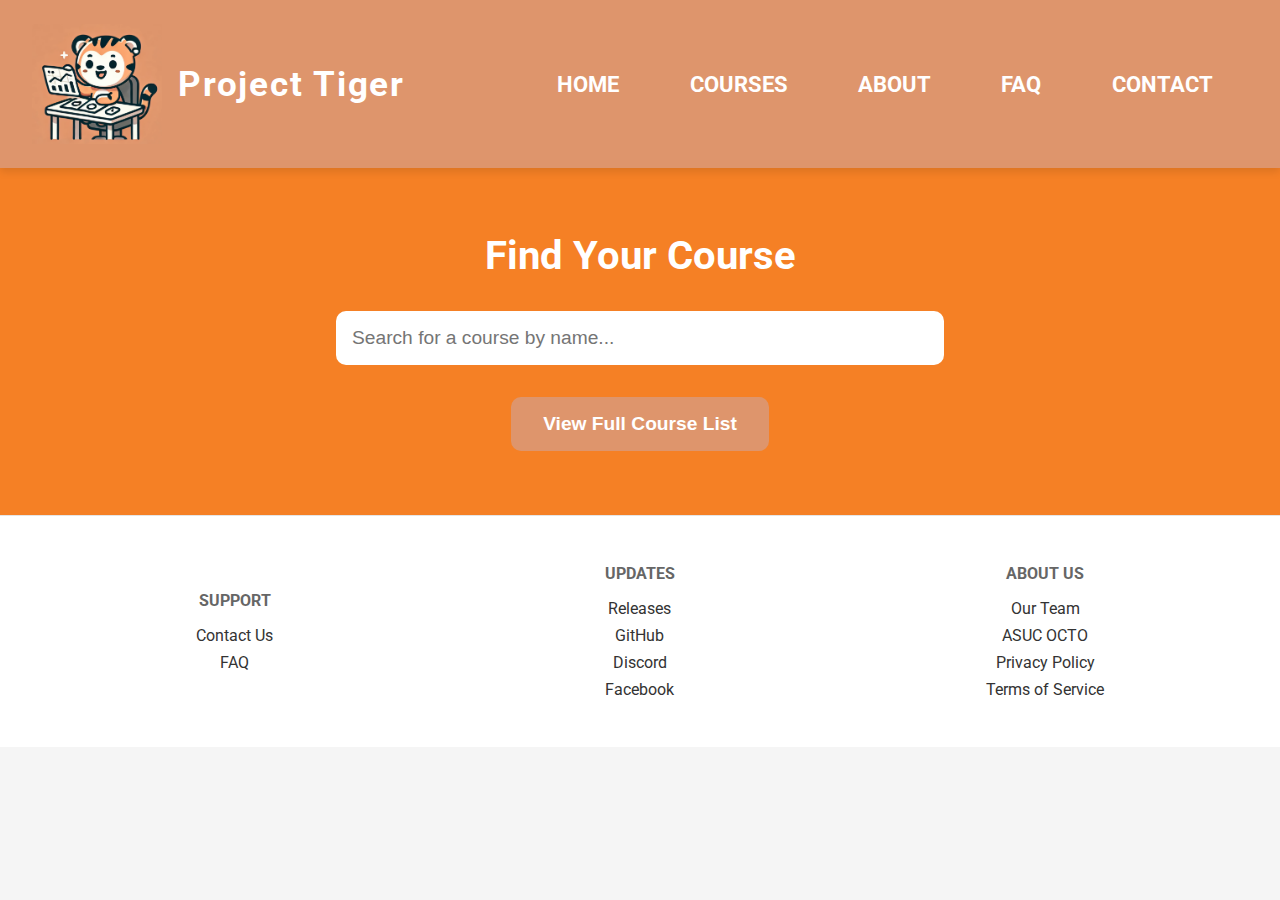
<file: find-courses.html>
<!DOCTYPE html>
<html lang="en">

<head>
    <meta charset="UTF-8">
    <meta http-equiv="X-UA-Compatible" content="IE=edge">
    <meta name="viewport" content="width=device-width, initial-scale=1.0">
    <title>Find Courses | Project Tiger</title>

    <link rel="stylesheet" href="navbar.css"> <!-- keep navbar consistent CSS file -->
    <link rel="stylesheet" href="footer.css">

    <style>
        .search-container {
            background-color: #F58025; /* Pacific Orange */
            padding: 4rem;
            text-align: center;
            position: relative;
        }

        .search-container h2 {
            margin: 0 0 1rem;
            font-size: 2.5rem;
            color: #FFFFFF; /* White */
        }

        .search-bar {
            padding: 1rem;
            width: 50%;
            max-width: 600px;
            border: none;
            border-radius: 10px;
            margin-top: 1rem;
            font-size: 1.2rem;
        }

        .autocomplete-suggestions {
            border: 1px solid #ddd;
            background-color: white;
            position: absolute;
            width: 50%;
            max-width: 600px;
            left: 25%;
            text-align: left;
            z-index: 1;
        }

        .autocomplete-suggestion {
            padding: 0.75rem;
            cursor: pointer;
        }

        .autocomplete-suggestion:hover {
            background-color: #e0e0e0;
        }

        .button-container {
            margin-top: 2rem;
        }

        .find-courses-button {
            background-color: #de956c;
            color: white;
            padding: 1rem 2rem;
            font-size: 1.2rem;
            font-weight: bold;
            border: none;
            border-radius: 10px;
            cursor: pointer;
            transition: all 0.3s ease;
        }

        .find-courses-button:hover {
            background-color: #F58025;
            box-shadow: 0 4px 15px rgba(245, 128, 37, 0.5);
        }

    </style>
    <link href="https://fonts.googleapis.com/css2?family=Roboto:wght@400;500;700&display=swap" rel="stylesheet">
</head>
    
<div class="navbar">
    <div class="brand">
        <img src="logo/logo-large.png" alt="Project Tiger Logo">
        <h1>Project Tiger</h1>
    </div>
    <div class="hamburger" onclick="toggleMenu()">☰</div> <!-- Hamburger Icon -->
    <nav>
        <a href="index.html">Home</a>
        <a href="find-courses.html">Courses</a>
        <a href="about.html">About</a>
        <a href="faq.html">FAQ</a>
        <a href="contact.html">Contact</a>
    </nav>
</div>

    <!-- Search section -->
    <div class="search-container">
        <h2>Find Your Course</h2>
        <input type="text" class="search-bar" id="courseSearchBar" placeholder="Search for a course by name...">
        <div class="autocomplete-suggestions" id="suggestionsContainer" style="display: none;"></div>

        <!-- Button to go to the course list -->
        <div class="button-container">
            <a href="courses-list.html">
                <button class="find-courses-button">View Full Course List</button>
            </a>
        </div>
    </div>

    <script>
        function toggleMenu() {
    const nav = document.querySelector(".navbar nav");
    const overlay = document.querySelector(".overlay");

    nav.classList.toggle("active");
    overlay.classList.toggle("active");
}
        let courseList = []; // List to store course previews

        // Fetch course data from the JSON file
        async function fetchCourses() {
            try {
                const response = await fetch('data/course_data.json');
                if (!response.ok) throw new Error('Network response was not ok');
                const data = await response.json();

                // Format the course name preview with code and number
                data.forEach(item => {
                    const coursePreview = `${item.course_code} ${item.course_number}`.trim();
                    if (coursePreview && !courseList.includes(coursePreview)) {
                        courseList.push(coursePreview); // Store formatted preview
                    }
                });
            } catch (error) {
                console.error('Failed to fetch course data:', error);
            }
        }

        // Function to display suggestions
        function showSuggestions(input) {
            const suggestionsContainer = document.getElementById('suggestionsContainer');
            suggestionsContainer.innerHTML = ''; // Clear previous suggestions

            if (input.length === 0) {
                suggestionsContainer.style.display = 'none'; // Hide if input is empty
                return;
            }

            // Filter courses based on the input
            const filteredCourses = courseList.filter(course =>
                course.toLowerCase().includes(input.toLowerCase())
            );

            // Custom sort: prioritize courses that start with the input
            filteredCourses.sort((a, b) => {
                const inputLower = input.toLowerCase();
                const startsWithA = a.toLowerCase().startsWith(inputLower);
                const startsWithB = b.toLowerCase().startsWith(inputLower);

                if (startsWithA && !startsWithB) return -1;
                if (!startsWithA && startsWithB) return 1;
                return a.localeCompare(b); // Default sorting
            });

            // Show top 5 suggestions
            filteredCourses.slice(0, 5).forEach(course => {
                const suggestionItem = document.createElement('div');
                suggestionItem.classList.add('autocomplete-suggestion');
                suggestionItem.textContent = course;
                suggestionItem.onclick = () => {
                    document.getElementById('courseSearchBar').value = course;
                    suggestionsContainer.style.display = 'none';
                };
                suggestionsContainer.appendChild(suggestionItem);
            });

            suggestionsContainer.style.display = 'block'; // Show suggestions
        }

        // Event listener for search bar input
        document.getElementById('courseSearchBar').addEventListener('input', function () {
            const input = this.value.trim();
            showSuggestions(input);
        });

        // Call fetchCourses to load data on page load
        fetchCourses();
    </script>
<!-- Footer section -->
<footer class="custom-footer"> 
    <div class="footer-section">
        <h3>SUPPORT</h3>
        <ul>
            <li><a href="contact.html">Contact Us</a></li>
            <li><a href="faq.html">FAQ</a></li>
        </ul>
    </div>

    <div class="footer-section">
        <h3>UPDATES</h3>
        <ul>
            <li><a href="#">Releases</a></li>
            <li><a href="https://github.com/" target="_blank">GitHub</a></li>
            <li><a href="#">Discord</a></li>
            <li><a href="#">Facebook</a></li>
        </ul>
    </div>

    <div class="footer-section">
        <h3>ABOUT US</h3>
        <ul>
            <li><a href="about.html">Our Team</a></li>
            <li><a href="#">ASUC OCTO</a></li>
            <li><a href="privacy-policy.html">Privacy Policy</a></li>
            <li><a href="terms-of-service.html">Terms of Service</a></li>
        </ul>
    </div>
</footer>


</body>

</html>
</file>
<file: navbar.css>
/* General Styling */
body, html {
    margin: 0;
    padding: 0;
    font-family: 'Roboto', sans-serif;
    background-color: #f5f5f5;
}

.navbar {
    background-color: #de956c;
    color: #FFFFFF;
    padding: 1.5rem 2rem;
    display: flex;
    justify-content: space-between;
    align-items: center;
    box-shadow: 0 4px 8px rgba(0, 0, 0, 0.1);
    position: relative;
    z-index: 10;
}

.navbar .brand {
    display: flex;
    align-items: center;
}

.navbar img {
    height: 120px;
    width: auto;
    margin-right: 1rem;
}

.navbar h1 {
    margin: 0;
    font-size: 2.2rem;
    font-weight: bold;
    letter-spacing: 0.05em;
}

/* Navbar Links */
.navbar nav {
    display: flex;
    align-items: center;
    transition: all 0.5s ease-in-out;
}

.navbar a {
    color: #FFFFFF;
    text-decoration: none;
    margin: 0 1rem;
    padding: 0.6rem 1.2rem;
    font-size: 1.4rem;
    text-transform: uppercase;
    border-radius: 10px;
    transition: background-color 0.3s ease, transform 0.2s ease;
    font-weight: bold;
}

.navbar a:hover {
    background-color: #F58025;
    box-shadow: 0 4px 15px rgba(245, 128, 37, 0.5);
    transform: translateY(-2px);
}

/* Hamburger Icon Styling */
.hamburger {
    display: none;
    font-size: 2.5rem;
    cursor: pointer;
    color: #FFFFFF;
}

/* Mobile Styles */
@media (max-width: 1200px) {
    .hamburger {
        display: block;
    }

    .navbar nav {
        position: absolute;
        top: 100%;
        left: 0;
        width: 100%;
        background-color: #de956c;
        flex-direction: column;
        align-items: center;
        justify-content: center;
        
        max-height: 0;
        overflow: hidden;
        transition: max-height 0.5s ease-in-out;
    }

    .navbar nav.active {
        max-height: 400px; /* Adjust to suit menu content height */
    }

    .navbar a {
        margin: 0;
        padding: 1.5rem;
        width: 100%;
        text-align: center;
    }
}
</file>
<file: footer.css>
.custom-footer {
    background-color: white;
    color: #333;
    padding: 2rem;
    display: flex;
    justify-content: space-around;
    align-items: center;  /* Align content vertically */
    text-align: center;  /* Center text inside sections */
    border-top: 1px solid #e5e5e5;
    margin: 0 auto;  /* Center the footer on the page */
    flex-wrap: wrap;  /* Ensure content wraps on smaller screens */
}

.footer-section {
    flex: 1;
    margin: 0 1rem;
    min-width: 200px;  /* Prevent sections from shrinking too much */
}

.footer-section h3 {
    font-size: 1rem;
    font-weight: bold;
    margin-bottom: 1rem;
    color: #666;
    text-transform: uppercase;
}

.footer-section ul {
    list-style-type: none;
    padding: 0;
}

.footer-section li {
    margin: 0.5rem 0;
}

.footer-section a {
    text-decoration: none;
    color: #333;
    transition: color 0.2s ease;
}

.footer-section a:hover {
    color: #f58025;
}

/* Adjust layout for smaller screens */
@media (max-width: 768px) {
    .custom-footer {
        flex-direction: column;
    }

    .footer-section {
        margin: 1rem 0;
    }
}
</file>
